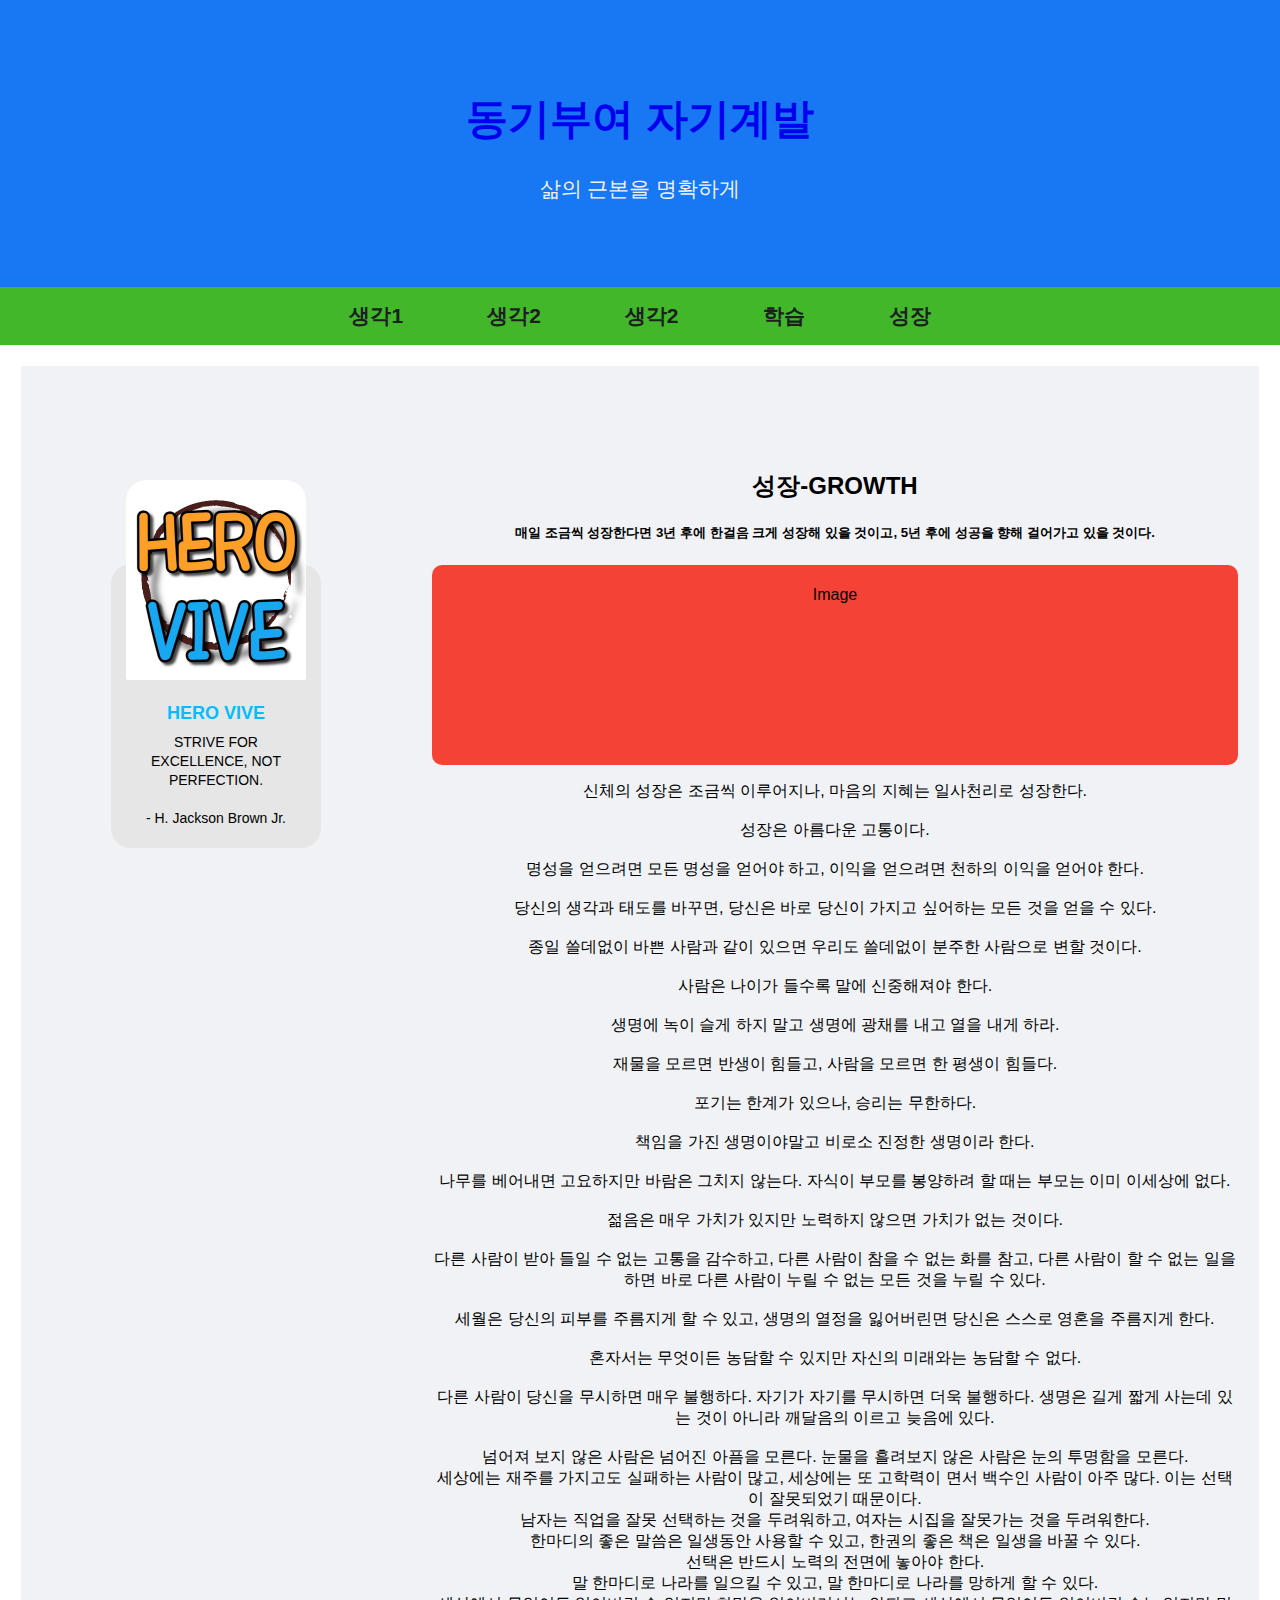
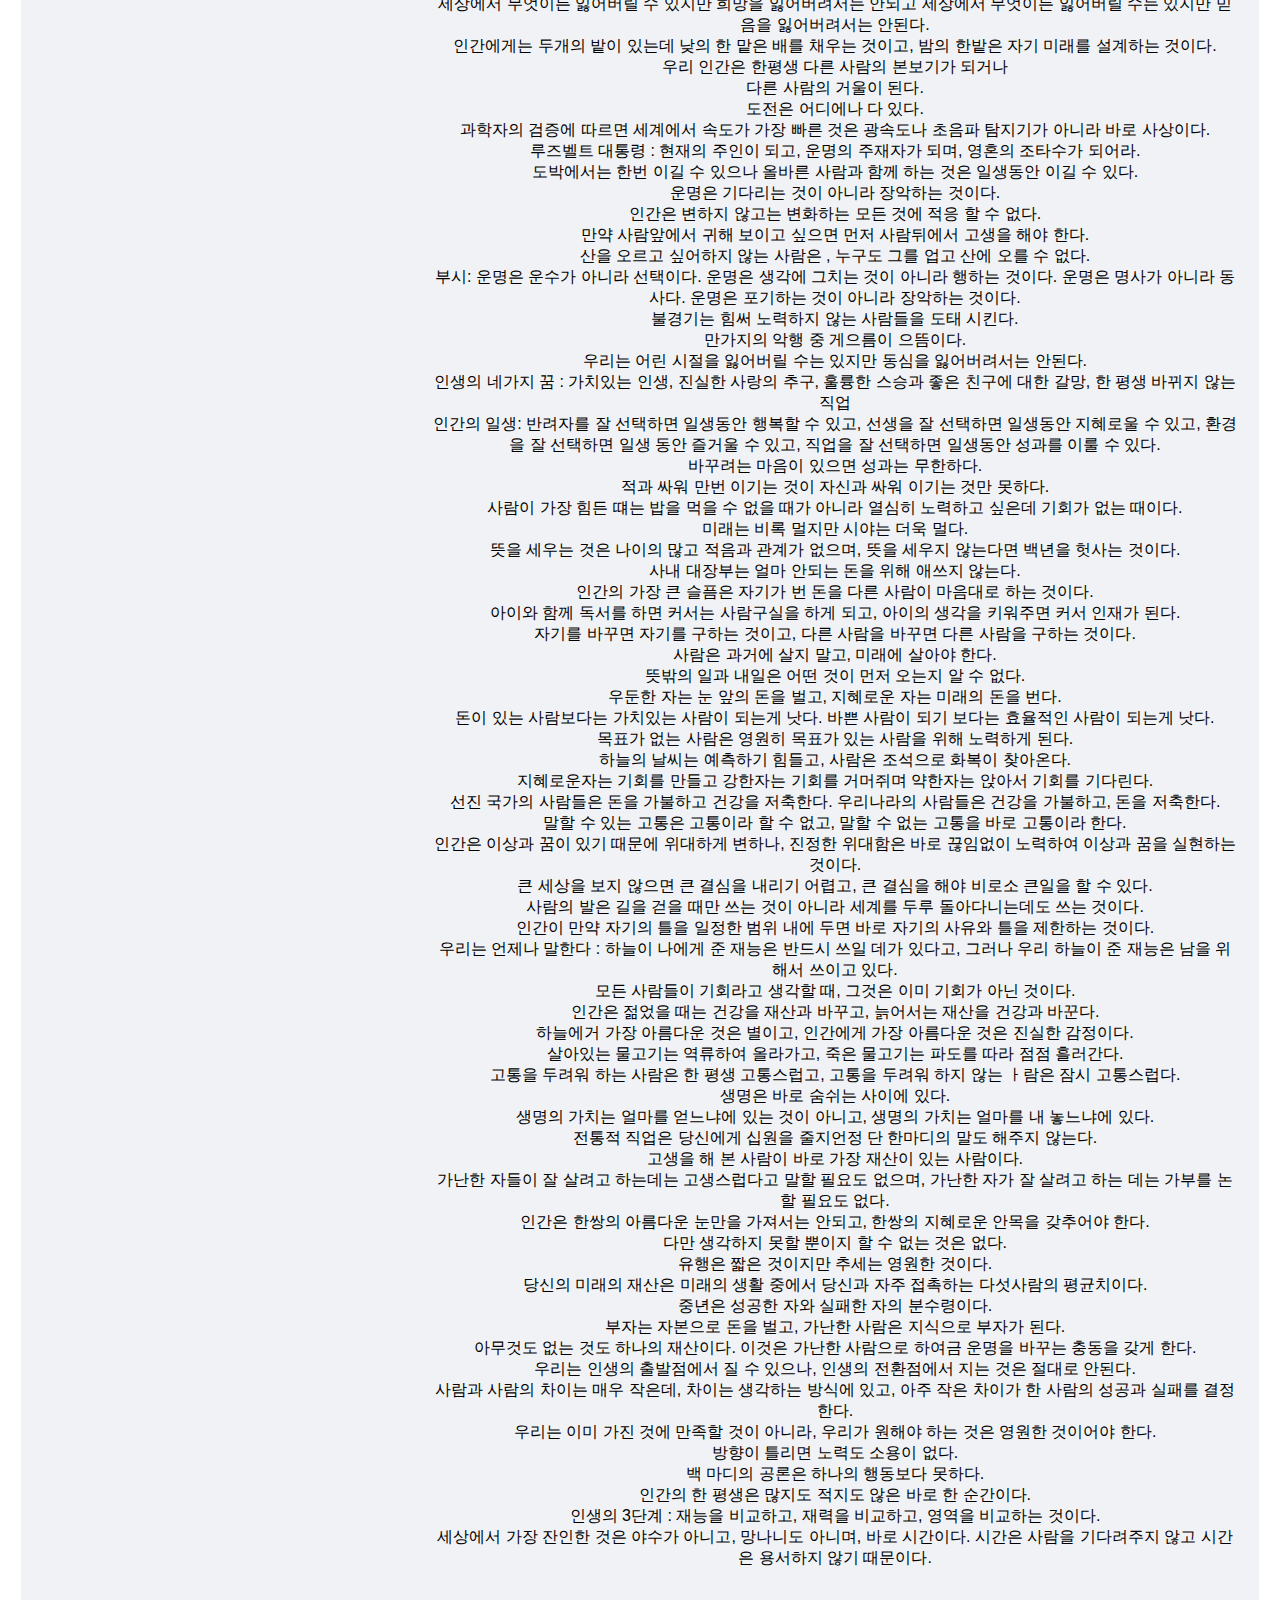
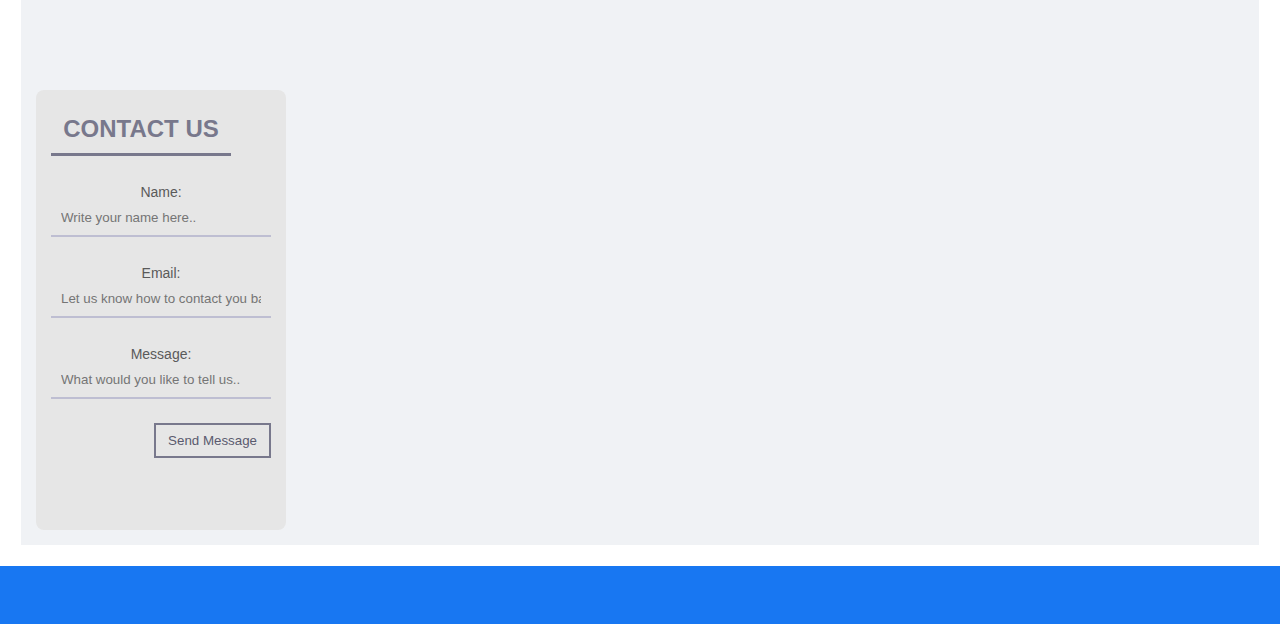
<file: 1.1_thinking.html>
<!DOCTYPE html>
<html lang="ko">

<head>
    <meta charset="UTF-8">
    <meta http-equiv="X-UA-Compatible" content="IE=edge">
    <meta name="viewport" content="width=device-width, initial-scale=1.0">
    <title>Thinking, Learning, Growth</title>
    <link rel="stylesheet" href="mystyle.css">
</head>

<body>
    <div class="header">
        <h1><a href="index.html">동기부여 자기계발</a></h1>
        <p>삶의 근본을 명확하게</p>
    </div>

    <div class="navbar">
        <a href="1_thinking.html">생각1</a>
        <a href="1.1_thinking.html">생각2</a>
        <a href="1.2_thinking.html">생각2</a>
        <a href="2_learning.html">학습</a>
        <a href="3_growth.html">성장</a>
    </div>

    <div class="row">
        
        <div class="side">
            <div class="a-box">
                <div class="img-container">
                <div class="img-inner">
                    <div class="inner-skew">
                    <img src="logo-image.jpg" alt="logo">
                    </div>
                </div>
                </div>
                <div class="text-container">
                <h3>HERO VIVE</h3>
                <div>
                    STRIVE FOR EXCELLENCE, NOT PERFECTION.
                    <br><br>- H. Jackson Brown Jr.
                </div>
                </div>
            </div>
        </div>

        <div class="main">
          <h2>성장-GROWTH</h2>

          <h5>매일 조금씩 성장한다면 3년 후에 한걸음 크게 성장해 있을 것이고, 5년 후에 성공을 향해 걸어가고 있을 것이다.</h5>
          <div class="fakeimg" style="height:200px;">Image</div>
          <p>신체의 성장은 조금씩 이루어지나, 마음의 지혜는 일사천리로 성장한다. <br><br>성장은 아름다운 고통이다.<br><br> 명성을 얻으려면 모든 명성을 얻어야 하고, 이익을 얻으려면 천하의 이익을 얻어야 한다. <br><br> 당신의 생각과 태도를 바꾸면, 당신은 바로 당신이 가지고 싶어하는 모든 것을 얻을 수 있다. <br><br> 종일 쓸데없이 바쁜 사람과 같이 있으면 우리도 쓸데없이 분주한 사람으로 변할 것이다. <br><br> 사람은 나이가 들수록 말에 신중해져야 한다. <br><br> 생명에 녹이 슬게 하지 말고 생명에 광채를 내고 열을 내게 하라. <br><br> 재물을 모르면 반생이 힘들고, 사람을 모르면 한 평생이 힘들다. <br><br> 포기는 한계가 있으나, 승리는 무한하다. <br><br>책임을 가진 생명이야말고 비로소 진정한 생명이라 한다. <br><br>나무를 베어내면 고요하지만 바람은 그치지 않는다. 자식이 부모를 봉양하려 할 때는 부모는 이미 이세상에 없다. <br><br> 젊음은 매우 가치가 있지만 노력하지 않으면 가치가 없는 것이다. <br><br> 다른 사람이 받아 들일 수 없는 고통을 감수하고, 다른 사람이 참을 수 없는 화를 참고, 다른 사람이 할 수 없는 일을 하면 바로 다른 사람이 누릴 수 없는 모든 것을 누릴 수 있다.<br><br> 세월은 당신의 피부를 주름지게 할 수 있고, 생명의 열정을 잃어버린면 당신은 스스로 영혼을 주름지게 한다.<br><br> 혼자서는 무엇이든 농담할 수 있지만 자신의 미래와는 농담할 수 없다. <br><br> 다른 사람이 당신을 무시하면 매우 불행하다. 자기가 자기를 무시하면 더욱 불행하다. 생명은 길게 짧게 사는데 있는 것이 아니라 깨달음의 이르고 늦음에 있다. <br><br>넘어져 보지 않은 사람은 넘어진 아픔을 모른다. 눈물을 흘려보지 않은 사람은 눈의 투명함을 모른다. <br>세상에는 재주를 가지고도 실패하는 사람이 많고, 세상에는 또 고학력이 면서 백수인 사람이 아주 많다. 이는 선택이 잘못되었기 때문이다. <br> 남자는 직업을 잘못 선택하는 것을 두려워하고, 여자는 시집을 잘못가는 것을 두려워한다. <br>한마디의 좋은 말씀은 일생동안 사용할 수 있고, 한권의 좋은 책은 일생을 바꿀 수 있다. <br> 선택은 반드시 노력의 전면에 놓아야 한다. <br> 말 한마디로 나라를 일으킬 수 있고, 말 한마디로 나라를 망하게 할 수 있다. <br> 세상에서 무엇이든 잃어버릴 수 있지만 희망을 잃어버려서는 안되고 세상에서 무엇이든 잃어버릴 수는 있지만 믿음을 잃어버려서는 안된다. <br> 인간에게는 두개의 밭이 있는데 낮의 한 맡은 배를 채우는 것이고, 밤의 한밭은 자기 미래를 설계하는 것이다. <br>우리 인간은 한평생 다른 사람의 본보기가 되거나 <br>다른 사람의 거울이 된다. <br> 도전은 어디에나 다 있다. <br> 과학자의 검증에 따르면 세계에서 속도가 가장 빠른 것은 광속도나 초음파 탐지기가 아니라 바로 사상이다. <br>루즈벨트 대통령 : 현재의 주인이 되고, 운명의 주재자가 되며, 영혼의 조타수가 되어라. <br> 도박에서는 한번 이길 수 있으나 올바른 사람과 함께 하는 것은 일생동안 이길 수 있다. <br>운명은 기다리는 것이 아니라 장악하는 것이다. <br>인간은 변하지 않고는 변화하는 모든 것에 적응 할 수 없다. <br>만약 사람앞에서 귀해 보이고 싶으면 먼저 사람뒤에서 고생을 해야 한다. <br> 산을 오르고 싶어하지 않는 사람은 , 누구도 그를 업고 산에 오를 수 없다. <br> 부시: 운명은 운수가 아니라 선택이다. 운명은 생각에 그치는 것이 아니라 행하는 것이다. 운명은 명사가 아니라 동사다. 운명은 포기하는 것이 아니라 장악하는 것이다. <br>불경기는 힘써 노력하지 않는 사람들을 도태 시킨다. <br>만가지의 악행 중 게으름이 으뜸이다. <br>우리는 어린 시절을 잃어버릴 수는 있지만 동심을 잃어버려서는 안된다. <br>인생의 네가지 꿈 : 가치있는 인생, 진실한 사랑의 추구, 훌륭한 스승과 좋은 친구에 대한 갈망, 한 평생 바뀌지 않는 직업 <br>인간의 일생: 반려자를 잘 선택하면 일생동안 행복할 수 있고, 선생을 잘 선택하면 일생동안 지혜로울 수 있고, 환경을 잘 선택하면 일생 동안 즐거울 수 있고, 직업을 잘 선택하면 일생동안 성과를 이룰 수 있다. <br>바꾸려는 마음이 있으면 성과는 무한하다. <br> 적과 싸워 만번 이기는 것이 자신과 싸워 이기는 것만 못하다. <br> 사람이 가장 힘든 떄는 밥을 먹을 수 없을 때가 아니라 열심히 노력하고 싶은데 기회가 없는 때이다. <br> 미래는 비록 멀지만 시야는 더욱 멀다. <br>뜻을 세우는 것은 나이의 많고 적음과 관계가 없으며, 뜻을 세우지 않는다면 백년을 헛사는 것이다. <br> 사내 대장부는 얼마 안되는 돈을 위해 애쓰지 않는다. <br> 인간의 가장 큰 슬픔은 자기가 번 돈을 다른 사람이 마음대로 하는 것이다. <br> 아이와 함께 독서를 하면 커서는 사람구실을 하게 되고, 아이의 생각을 키워주면 커서 인재가 된다. <br>자기를 바꾸면 자기를 구하는 것이고, 다른 사람을 바꾸면 다른 사람을 구하는 것이다. <br> 사람은 과거에 살지 말고, 미래에 살아야 한다. <br> 뜻밖의 일과 내일은 어떤 것이 먼저 오는지 알 수 없다. <br>우둔한 자는 눈 앞의 돈을 벌고, 지혜로운 자는 미래의 돈을 번다. <br>돈이 있는 사람보다는 가치있는 사람이 되는게 낫다. 바쁜 사람이 되기 보다는 효율적인 사람이 되는게 낫다.<br> 목표가 없는 사람은 영원히 목표가 있는 사람을 위해 노력하게 된다. <br>하늘의 날씨는 예측하기 힘들고, 사람은 조석으로 화복이 찾아온다. <br>지혜로운자는 기회를 만들고 강한자는 기회를 거머쥐며 약한자는 앉아서 기회를 기다린다. <br>선진 국가의 사람들은 돈을 가불하고 건강을 저축한다. 우리나라의 사람들은 건강을 가불하고, 돈을 저축한다. <br> 말할 수 있는 고통은 고통이라 할 수 없고, 말할 수 없는 고통을 바로 고통이라 한다. <br>인간은 이상과 꿈이 있기 때문에 위대하게 변하나, 진정한 위대함은 바로 끊임없이 노력하여 이상과 꿈을 실현하는 것이다. <br>큰 세상을 보지 않으면 큰 결심을 내리기 어렵고, 큰 결심을 해야 비로소 큰일을 할 수 있다. <br> 사람의 발은 길을 걷을 때만 쓰는 것이 아니라 세계를 두루 돌아다니는데도 쓰는 것이다. <br> 인간이 만약 자기의 틀을 일정한 범위 내에 두면 바로 자기의 사유와 틀을 제한하는 것이다. <br> 우리는 언제나 말한다 : 하늘이 나에게 준 재능은 반드시 쓰일 데가 있다고, 그러나 우리 하늘이 준 재능은 남을 위해서 쓰이고 있다. <br>모든 사람들이 기회라고 생각할 때, 그것은 이미 기회가 아닌 것이다. <br>인간은 젊었을 때는 건강을 재산과 바꾸고, 늙어서는 재산을 건강과 바꾼다. <br> 하늘에거 가장 아름다운 것은 별이고, 인간에게 가장 아름다운 것은 진실한 감정이다. <br>살아있는 물고기는 역류하여 올라가고, 죽은 물고기는 파도를 따라 점점 흘러간다. <br>고통을 두려워 하는 사람은 한 평생 고통스럽고, 고통을 두려워 하지 않는 ㅏ람은 잠시 고통스럽다. <br>생명은 바로 숨쉬는 사이에 있다. <br>생명의 가치는 얼마를 얻느냐에 있는 것이 아니고, 생명의 가치는 얼마를 내 놓느냐에 있다. <br>전통적 직업은 당신에게 십원을 줄지언정 단 한마디의 말도 해주지 않는다. <br> 고생을 해 본 사람이 바로 가장 재산이 있는 사람이다. <br> 가난한 자들이 잘 살려고 하는데는 고생스럽다고 말할 필요도 없으며, 가난한 자가 잘 살려고 하는 데는 가부를 논할 필요도 없다. <br> 인간은 한쌍의 아름다운 눈만을 가져서는 안되고, 한쌍의 지혜로운 안목을 갖추어야 한다. <br>다만 생각하지 못할 뿐이지 할 수 없는 것은 없다. <br> 유행은 짧은 것이지만 추세는 영원한 것이다. <br>당신의 미래의 재산은 미래의 생활 중에서 당신과 자주 접촉하는 다섯사람의 평균치이다. <br> 중년은 성공한 자와 실패한 자의 분수령이다. <br> 부자는 자본으로 돈을 벌고, 가난한 사람은 지식으로 부자가 된다. <br> 아무것도 없는 것도 하나의 재산이다. 이것은 가난한 사람으로 하여금 운명을 바꾸는 충동을 갖게 한다. <br>우리는 인생의 출발점에서 질 수 있으나, 인생의 전환점에서 지는 것은 절대로 안된다. <br>사람과 사람의 차이는 매우 작은데, 차이는 생각하는 방식에 있고, 아주 작은 차이가 한 사람의 성공과 실패를 결정한다. <br>우리는 이미 가진 것에 만족할 것이 아니라, 우리가 원해야 하는 것은 영원한 것이어야 한다. <br>방향이 틀리면 노력도 소용이 없다. <br> 백 마디의 공론은 하나의 행동보다 못하다. <br>인간의 한 평생은 많지도 적지도 않은 바로 한 순간이다. <br> 인생의 3단계 : 재능을 비교하고, 재력을 비교하고, 영역을 비교하는 것이다. <br> 세상에서 가장 잔인한 것은 야수가 아니고, 망나니도 아니며, 바로 시간이다. 시간은 사람을 기다려주지 않고 시간은 용서하지 않기 때문이다. </p>
        </div>


        <div class="side">
            <form class="form">
              <h2 class=form_h2>CONTACT US</h2>
              <p type="Name:"><input class="form_input" placeholder="Write your name here.."></input></p>
              <p type="Email:"><input class="form_input" placeholder="Let us know how to contact you back.."></input></p>
              <p type="Message:"><input class="form_input" placeholder="What would you like to tell us.."></input></p>
              <button>Send Message</button>
              
            </form>
          </div>
    </div>

    <div class="footer">
        <p></p>
    </div>


</body>
</html>
</file>
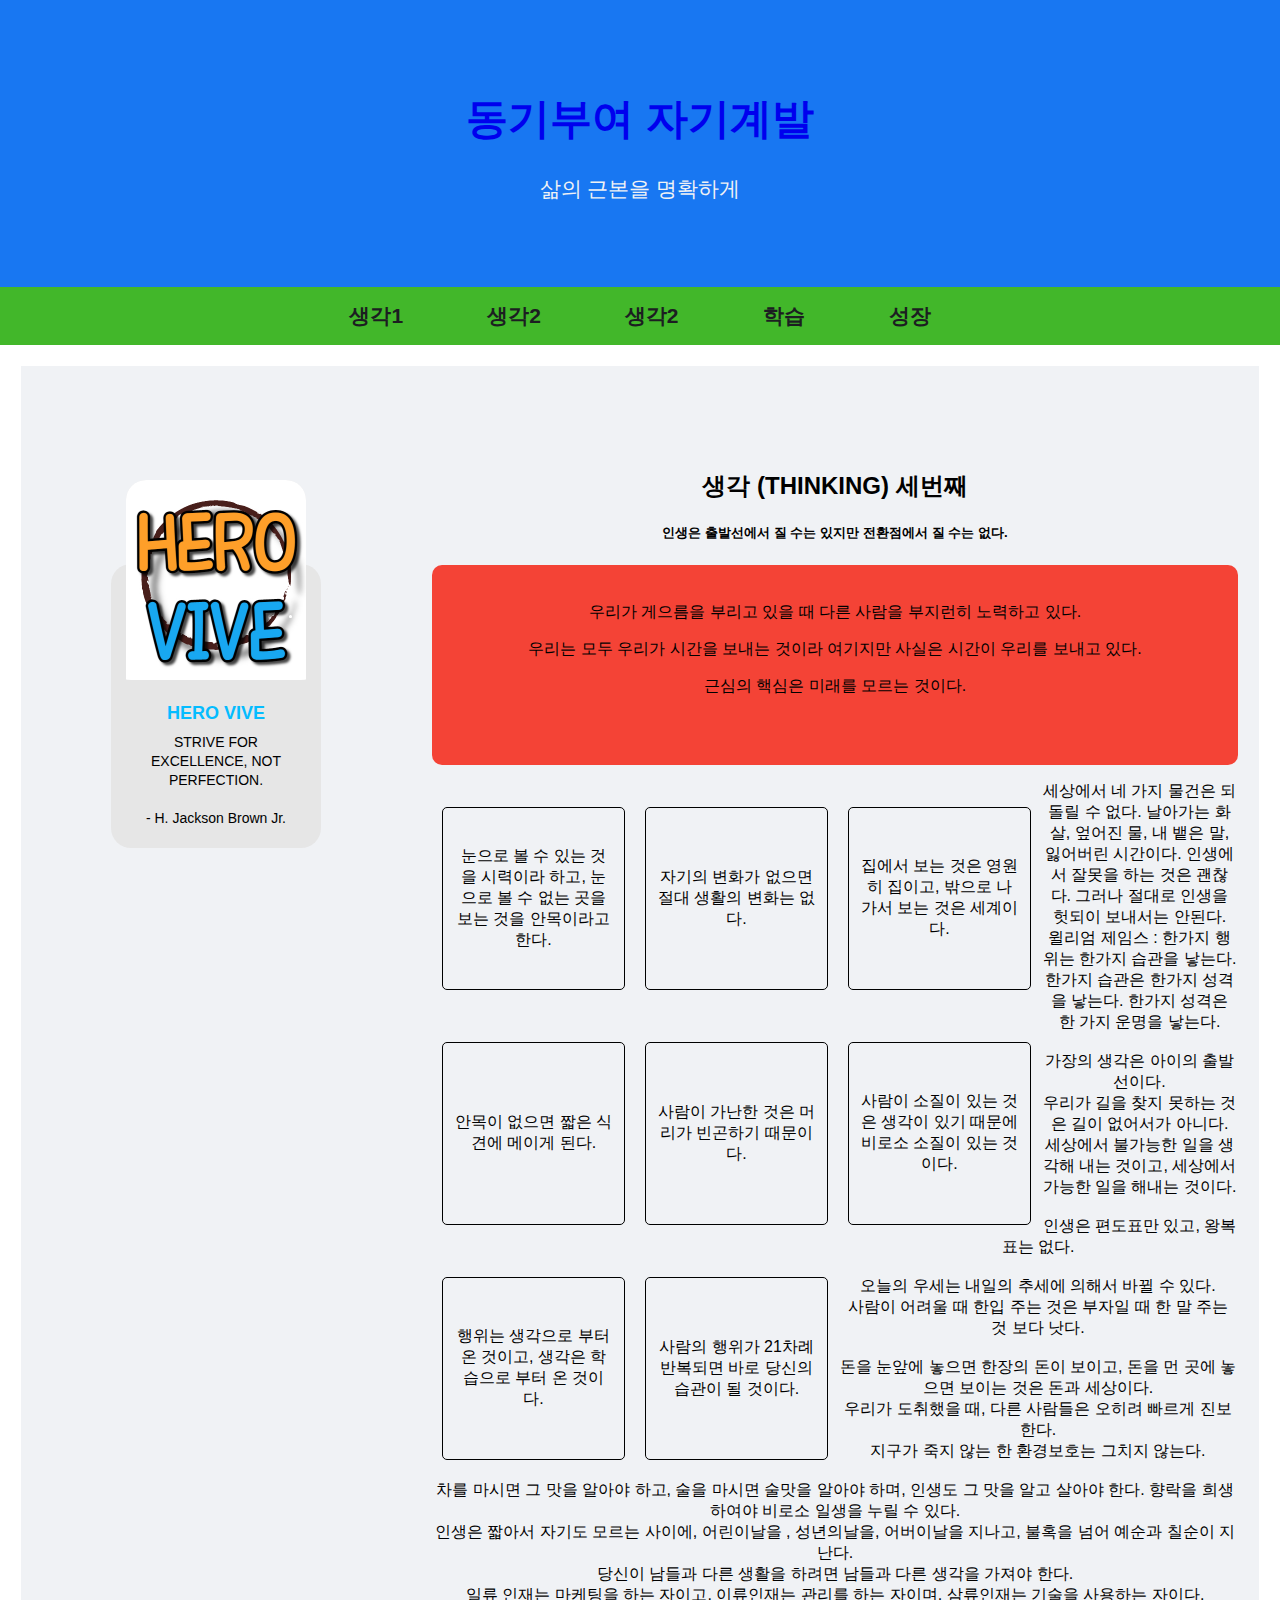
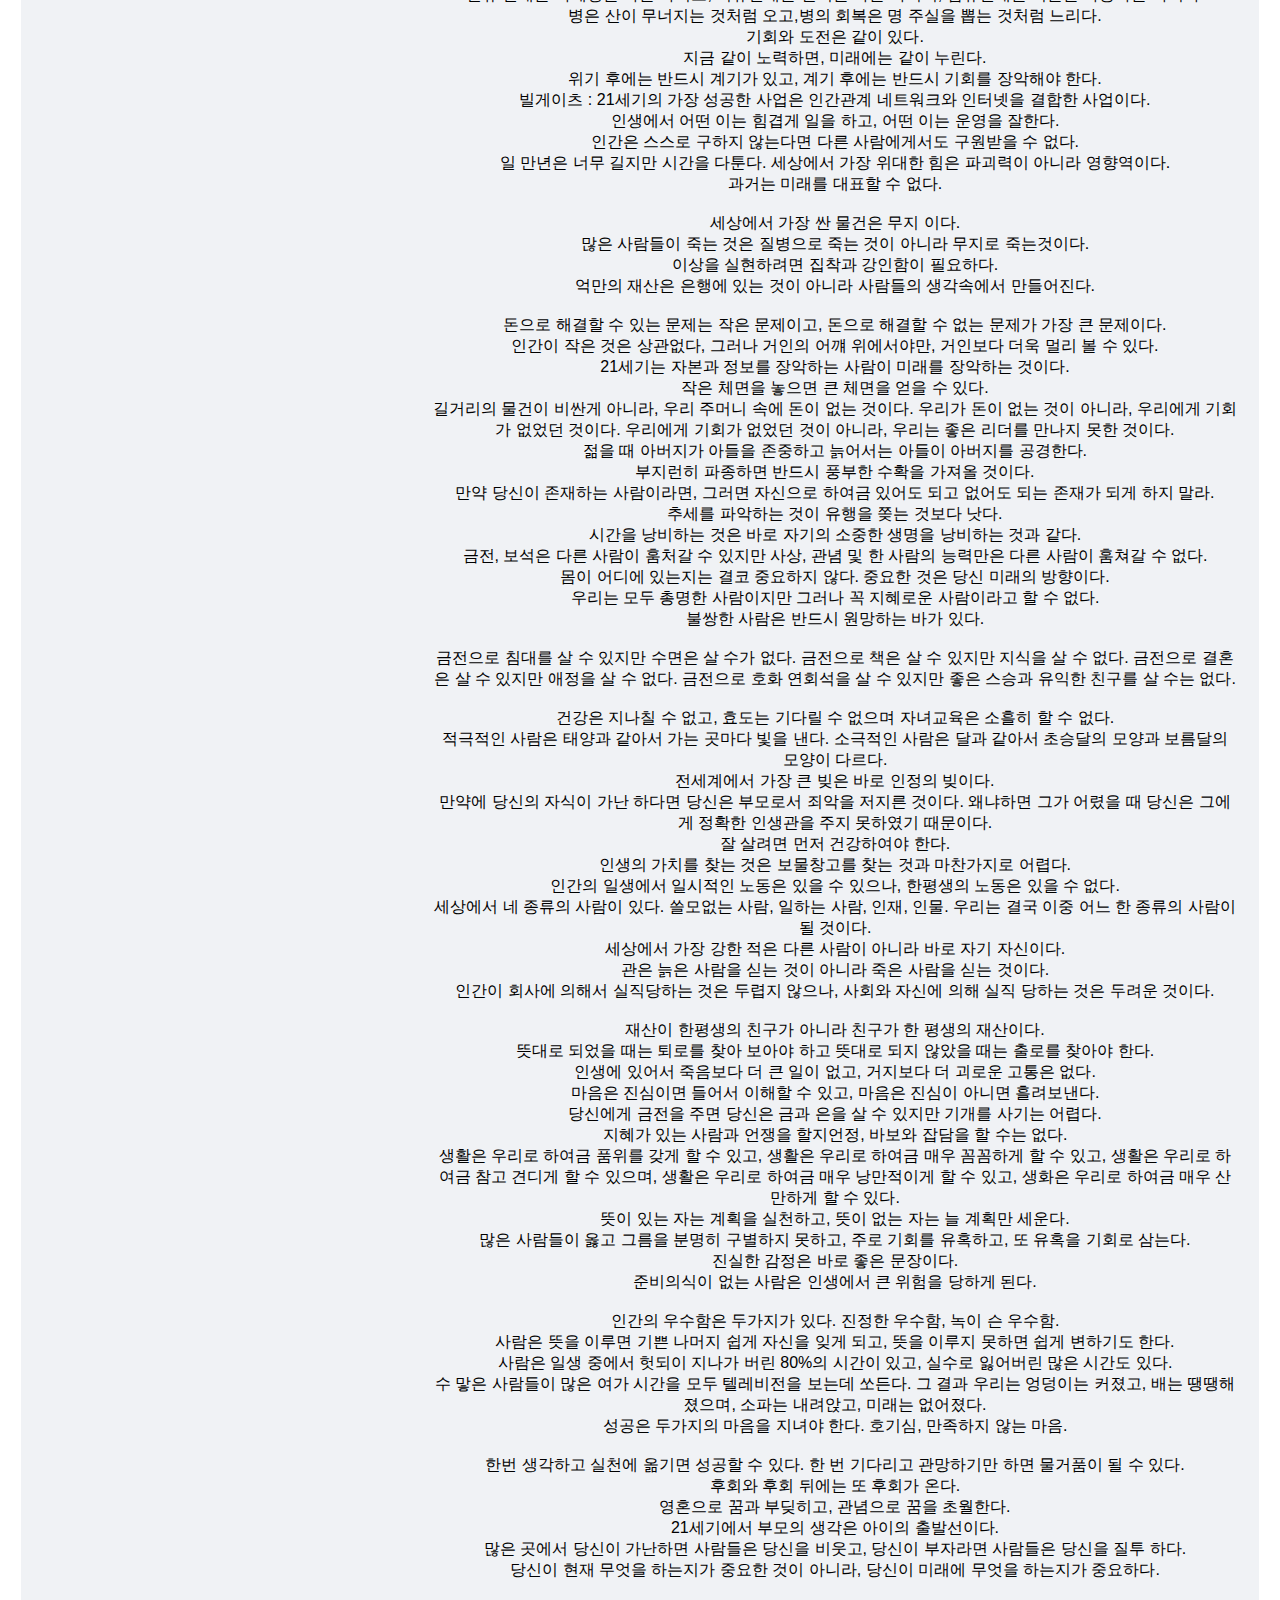
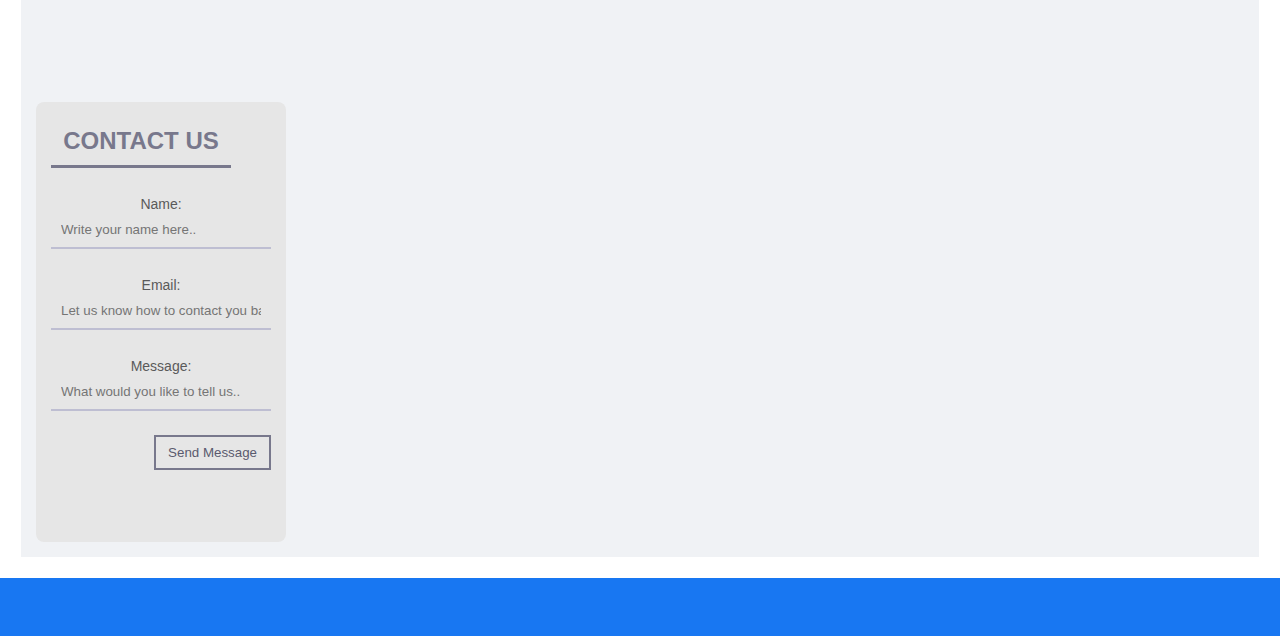
<file: 1.2_thinking.html>
<!DOCTYPE html>
<html lang="ko">

<head>
    <meta charset="UTF-8">
    <meta http-equiv="X-UA-Compatible" content="IE=edge">
    <meta name="viewport" content="width=device-width, initial-scale=1.0">
    <title>Thinking, Learning, Growth</title>
    <link rel="stylesheet" href="mystyle.css">
</head>

<body>
    <div class="header">
        <h1><a href="index.html">동기부여 자기계발</a></h1>
        <p>삶의 근본을 명확하게</p>
    </div>

    <div class="navbar">
        <a href="1_thinking.html">생각1</a>
        <a href="1.1_thinking.html">생각2</a>
        <a href="1.2_thinking.html">생각2</a>
        <a href="2_learning.html">학습</a>
        <a href="3_growth.html">성장</a>
    </div>

    <div class="row">
        
        <div class="side">
            <div class="a-box">
                <div class="img-container">
                <div class="img-inner">
                    <div class="inner-skew">
                    <img src="logo-image.jpg" alt="logo">
                    </div>
                </div>
                </div>
                <div class="text-container">
                <h3>HERO VIVE</h3>
                <div>
                    STRIVE FOR EXCELLENCE, NOT PERFECTION.
                    <br><br>- H. Jackson Brown Jr.
                </div>
                </div>
            </div>
        </div>

        <div class="main">
          <h2>생각 (THINKING) 세번째</h2>

          <h5>인생은 출발선에서 질 수는 있지만 전환점에서 질 수는 없다. </h5>
            
            <div class="fakeimg" style="height:200px;">
                <p>우리가 게으름을 부리고 있을 때 다른 사람을 부지런히 노력하고 있다.</p> 
                <p>우리는 모두 우리가 시간을 보내는 것이라 여기지만 사실은 시간이 우리를 보내고 있다.</p> 
                <p>근심의 핵심은 미래를 모르는 것이다.</p> 
            </div>

            <div class="box_group">
                <div class="box_1">눈으로 볼 수 있는 것을 시력이라 하고, 눈으로 볼 수 없는 곳을 보는 것을 안목이라고 한다.</div>
                <div class="box_1">자기의 변화가 없으면 절대 생활의 변화는 없다. </div>
                <div class="box_1">집에서 보는 것은 영원히 집이고, 밖으로 나가서 보는 것은 세계이다.</div>
                <div class="box_1">안목이 없으면 짧은 식견에 메이게 된다. </div>
                <div class="box_1">사람이 가난한 것은 머리가 빈곤하기 때문이다. </div>
                <div class="box_1">사람이 소질이 있는 것은 생각이 있기 때문에 비로소 소질이 있는 것이다. </div>
                <div class="box_1">행위는 생각으로 부터 온 것이고, 생각은 학습으로 부터 온 것이다.  </div>
                <div class="box_1">사람의 행위가 21차례 반복되면 바로 당신의 습관이 될 것이다. </div>
            </div>

          <p> 세상에서 네 가지 물건은 되돌릴 수 없다. 날아가는 화살, 엎어진 물, 내 뱉은 말, 잃어버린 시간이다. 인생에서 잘못을 하는 것은 괜찮다. 그러나 절대로 인생을 헛되이 보내서는 안된다.  <br>윌리엄 제임스 : 한가지 행위는 한가지 습관을 낳는다. 한가지 습관은 한가지 성격을 낳는다. 한가지 성격은 한 가지 운명을 낳는다. <br><br>가장의 생각은 아이의 출발선이다.<br>우리가 길을 찾지 못하는 것은 길이 없어서가 아니다. <br> 세상에서 불가능한 일을 생각해 내는 것이고, 세상에서 가능한 일을 해내는 것이다. <br> <br>인생은 편도표만 있고, 왕복표는 없다. <br>  <br> 오늘의 우세는 내일의 추세에 의해서 바뀔 수 있다. <br> 사람이 어려울 때 한입 주는 것은 부자일 때 한 말 주는 것 보다 낫다. <br> <br> 돈을 눈앞에 놓으면 한장의 돈이 보이고, 돈을 먼 곳에 놓으면 보이는 것은 돈과 세상이다. <br>우리가 도취했을 때, 다른 사람들은 오히려 빠르게 진보한다. <br>지구가 죽지 않는 한 환경보호는 그치지 않는다. <br><br>차를 마시면 그 맛을 알아야 하고, 술을 마시면 술맛을 알아야 하며, 인생도 그 맛을 알고 살아야 한다. 향락을 희생하여야 비로소 일생을 누릴 수 있다. <br>인생은 짧아서 자기도 모르는 사이에, 어린이날을 , 성년의날을, 어버이날을 지나고, 불혹을 넘어 예순과 칠순이 지난다. <br>당신이 남들과 다른 생활을 하려면 남들과 다른 생각을 가져야 한다. <br>일류 인재는 마케팅을 하는 자이고, 이류인재는 관리를 하는 자이며, 삼류인재는 기술을 사용하는 자이다. <br>병은 산이 무너지는 것처럼 오고,병의 회복은 명 주실을 뽑는 것처럼 느리다. <br> 기회와 도전은 같이 있다. <br>지금 같이 노력하면, 미래에는 같이 누린다. <br> 위기 후에는 반드시 계기가 있고, 계기 후에는 반드시 기회를 장악해야 한다. <br>빌게이츠 : 21세기의 가장 성공한 사업은 인간관계 네트워크와 인터넷을 결합한 사업이다. <br>인생에서 어떤 이는 힘겹게 일을 하고, 어떤 이는 운영을 잘한다. <br> 인간은 스스로 구하지 않는다면 다른 사람에게서도 구원받을 수 없다. <br>일 만년은 너무 길지만 시간을 다툰다. 세상에서 가장 위대한 힘은 파괴력이 아니라 영향역이다. <br>과거는 미래를 대표할 수 없다. <br><br>세상에서 가장 싼 물건은 무지 이다. <br> 많은 사람들이 죽는 것은 질병으로 죽는 것이 아니라 무지로 죽는것이다. <br> 이상을 실현하려면 집착과 강인함이 필요하다. <br> 억만의 재산은 은행에 있는 것이 아니라 사람들의 생각속에서 만들어진다. <br> <br>돈으로 해결할 수 있는 문제는 작은 문제이고, 돈으로 해결할 수 없는 문제가 가장 큰 문제이다. <br>인간이 작은 것은 상관없다, 그러나 거인의 어꺠 위에서야만, 거인보다 더욱 멀리 볼 수 있다. <br>21세기는 자본과 정보를 장악하는 사람이 미래를 장악하는 것이다. <br> 작은 체면을 놓으면 큰 체면을 얻을 수 있다. <br>길거리의 물건이 비싼게 아니라, 우리 주머니 속에 돈이 없는 것이다. 우리가 돈이 없는 것이 아니라, 우리에게 기회가 없었던 것이다. 우리에게 기회가 없었던 것이 아니라, 우리는 좋은 리더를 만나지 못한 것이다. <br> 젊을 때 아버지가 아들을 존중하고 늙어서는 아들이 아버지를 공경한다. <br>부지런히 파종하면 반드시 풍부한 수확을 가져올 것이다. <br>만약 당신이 존재하는 사람이라면, 그러면 자신으로 하여금 있어도 되고 없어도 되는 존재가 되게 하지 말라.<br>추세를 파악하는 것이 유행을 쫒는 것보다 낫다. <br>시간을 낭비하는 것은 바로 자기의 소중한 생명을 낭비하는 것과 같다. <br> 금전, 보석은 다른 사람이 훔처갈 수 있지만 사상, 관념 및 한 사람의 능력만은 다른 사람이 훔쳐갈 수 없다. <br>몸이 어디에 있는지는 결코 중요하지 않다. 중요한 것은 당신 미래의 방향이다. <br>우리는 모두 총명한 사람이지만 그러나 꼭 지혜로운 사람이라고 할 수 없다. <br> 불쌍한 사람은 반드시 원망하는 바가 있다. <br><br> 금전으로 침대를 살 수 있지만 수면은 살 수가 없다. 금전으로 책은 살 수 있지만 지식을 살 수 없다. 금전으로 결혼은 살 수 있지만 애정을 살 수 없다. 금전으로 호화 연회석을 살 수 있지만 좋은 스승과 유익한 친구를 살 수는 없다. <br><br>건강은 지나칠 수 없고, 효도는 기다릴 수 없으며 자녀교육은 소흘히 할 수 없다. <br> 적극적인 사람은 태양과 같아서 가는 곳마다 빛을 낸다. 소극적인 사람은 달과 같아서 초승달의 모양과 보름달의 모양이 다르다. <br> 전세계에서 가장 큰 빚은 바로 인정의 빚이다. <br>만약에 당신의 자식이 가난 하다면 당신은 부모로서 죄악을 저지른 것이다. 왜냐하면 그가 어렸을 때 당신은 그에게 정확한 인생관을 주지 못하였기 때문이다. <br> 잘 살려면 먼저 건강하여야 한다. <br> 인생의 가치를 찾는 것은 보물창고를 찾는 것과 마찬가지로 어렵다. <br> 인간의 일생에서 일시적인 노동은 있을 수 있으나, 한평생의 노동은 있을 수 없다. <br> 세상에서 네 종류의 사람이 있다. 쓸모없는 사람, 일하는 사람, 인재, 인물. 우리는 결국 이중 어느 한 종류의 사람이 될 것이다. <br>세상에서 가장 강한 적은 다른 사람이 아니라 바로 자기 자신이다. <br>관은 늙은 사람을 싣는 것이 아니라 죽은 사람을 싣는 것이다. <br> 인간이 회사에 의해서 실직당하는 것은 두렵지 않으나, 사회와 자신에 의해 실직 당하는 것은 두려운 것이다. <br><br> 재산이 한평생의 친구가 아니라 친구가 한 평생의 재산이다. <br> 뜻대로 되었을 때는 퇴로를 찾아 보아야 하고 뜻대로 되지 않았을 때는 출로를 찾아야 한다. <br> 인생에 있어서 죽음보다 더 큰 일이 없고, 거지보다 더 괴로운 고통은 없다. <br> 마음은 진심이면 들어서 이해할 수 있고, 마음은 진심이 아니면 흘려보낸다. <br> 당신에게 금전을 주면 당신은 금과 은을 살 수 있지만 기개를 사기는 어렵다. <br> 지혜가 있는 사람과 언쟁을 할지언정, 바보와 잡담을 할 수는 없다. <br> 생활은 우리로 하여금 품위를 갖게 할 수 있고, 생활은 우리로 하여금 매우 꼼꼼하게 할 수 있고, 생활은 우리로 하여금 참고 견디게 할 수 있으며, 생활은 우리로 하여금 매우 낭만적이게 할 수 있고, 생화은 우리로 하여금 매우 산만하게 할 수 있다. <br> 뜻이 있는 자는 계획을 실천하고, 뜻이 없는 자는 늘 계획만 세운다. <br> 많은 사람들이 옳고 그름을 분명히 구별하지 못하고, 주로 기회를 유혹하고, 또 유혹을 기회로 삼는다. <br> 진실한 감정은 바로 좋은 문장이다. <br> 준비의식이 없는 사람은 인생에서 큰 위험을 당하게 된다. <br> <br> 인간의 우수함은 두가지가 있다. 진정한 우수함, 녹이 슨 우수함. <br> 사람은 뜻을 이루면 기쁜 나머지 쉽게 자신을 잊게 되고, 뜻을 이루지 못하면 쉽게 변하기도 한다. <br> 사람은 일생 중에서 헛되이 지나가 버린 80%의 시간이 있고, 실수로 잃어버린 많은 시간도 있다. <br> 수 맣은 사람들이 많은 여가 시간을 모두 텔레비전을 보는데 쏘든다. 그 결과 우리는 엉덩이는 커졌고, 배는 땡땡해졌으며, 소파는 내려앉고, 미래는 없어졌다. <br>성공은 두가지의 마음을 지녀야 한다. 호기심, 만족하지 않는 마음.<br> <br>한번 생각하고 실천에 옮기면 성공할 수 있다. 한 번 기다리고 관망하기만 하면 물거품이 될 수 있다. <br> 후회와 후회 뒤에는 또 후회가 온다. <br>영혼으로 꿈과 부딪히고, 관념으로 꿈을 초월한다. <br> 21세기에서 부모의 생각은 아이의 출발선이다. <br> 많은 곳에서 당신이 가난하면 사람들은 당신을 비웃고, 당신이 부자라면 사람들은 당신을 질투 하다. <br> 당신이 현재 무엇을 하는지가 중요한 것이 아니라, 당신이 미래에 무엇을 하는지가 중요하다. </p>
        </div>


        <div class="side">
            <form class="form">
              <h2 class=form_h2>CONTACT US</h2>
              <p type="Name:"><input class="form_input" placeholder="Write your name here.."></input></p>
              <p type="Email:"><input class="form_input" placeholder="Let us know how to contact you back.."></input></p>
              <p type="Message:"><input class="form_input" placeholder="What would you like to tell us.."></input></p>
              <button>Send Message</button>
              
            </form>
          </div>
    </div>

    <div class="footer">
        <p></p>
    </div>


</body>
</html>
</file>
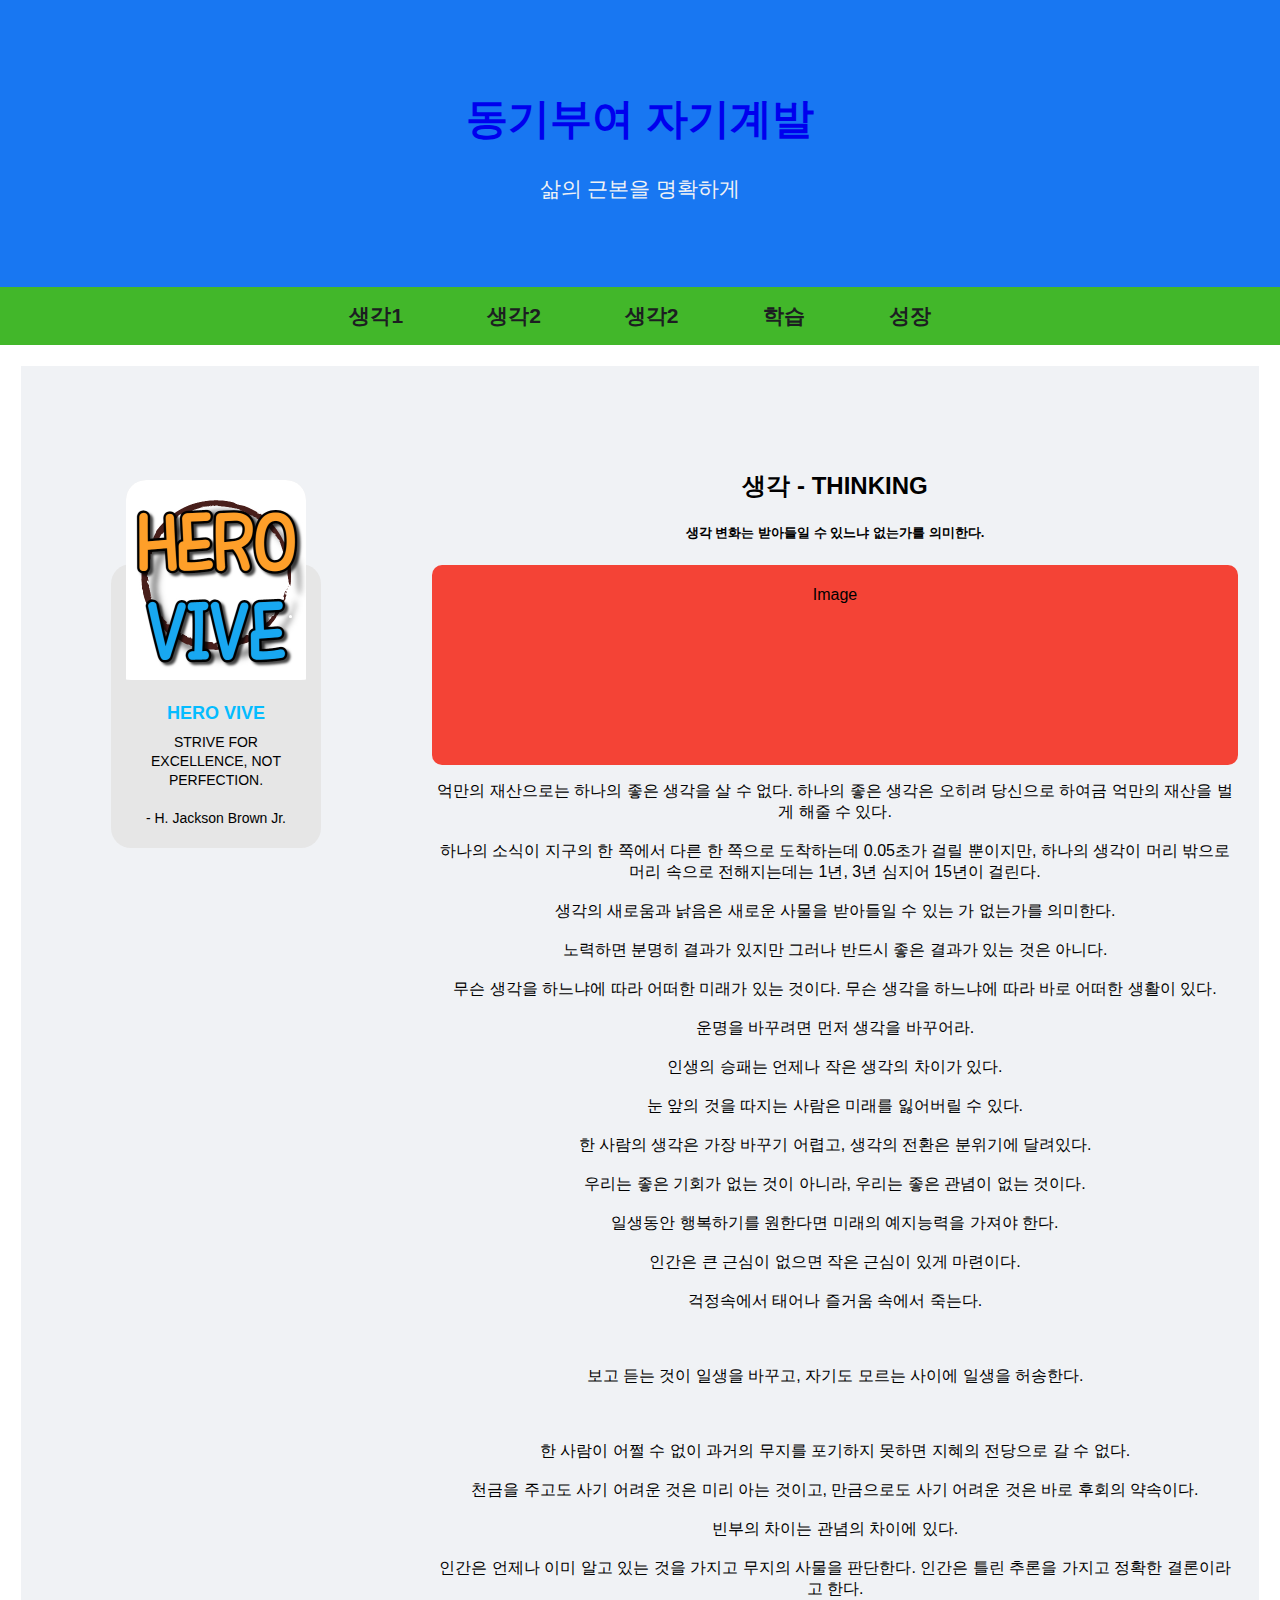
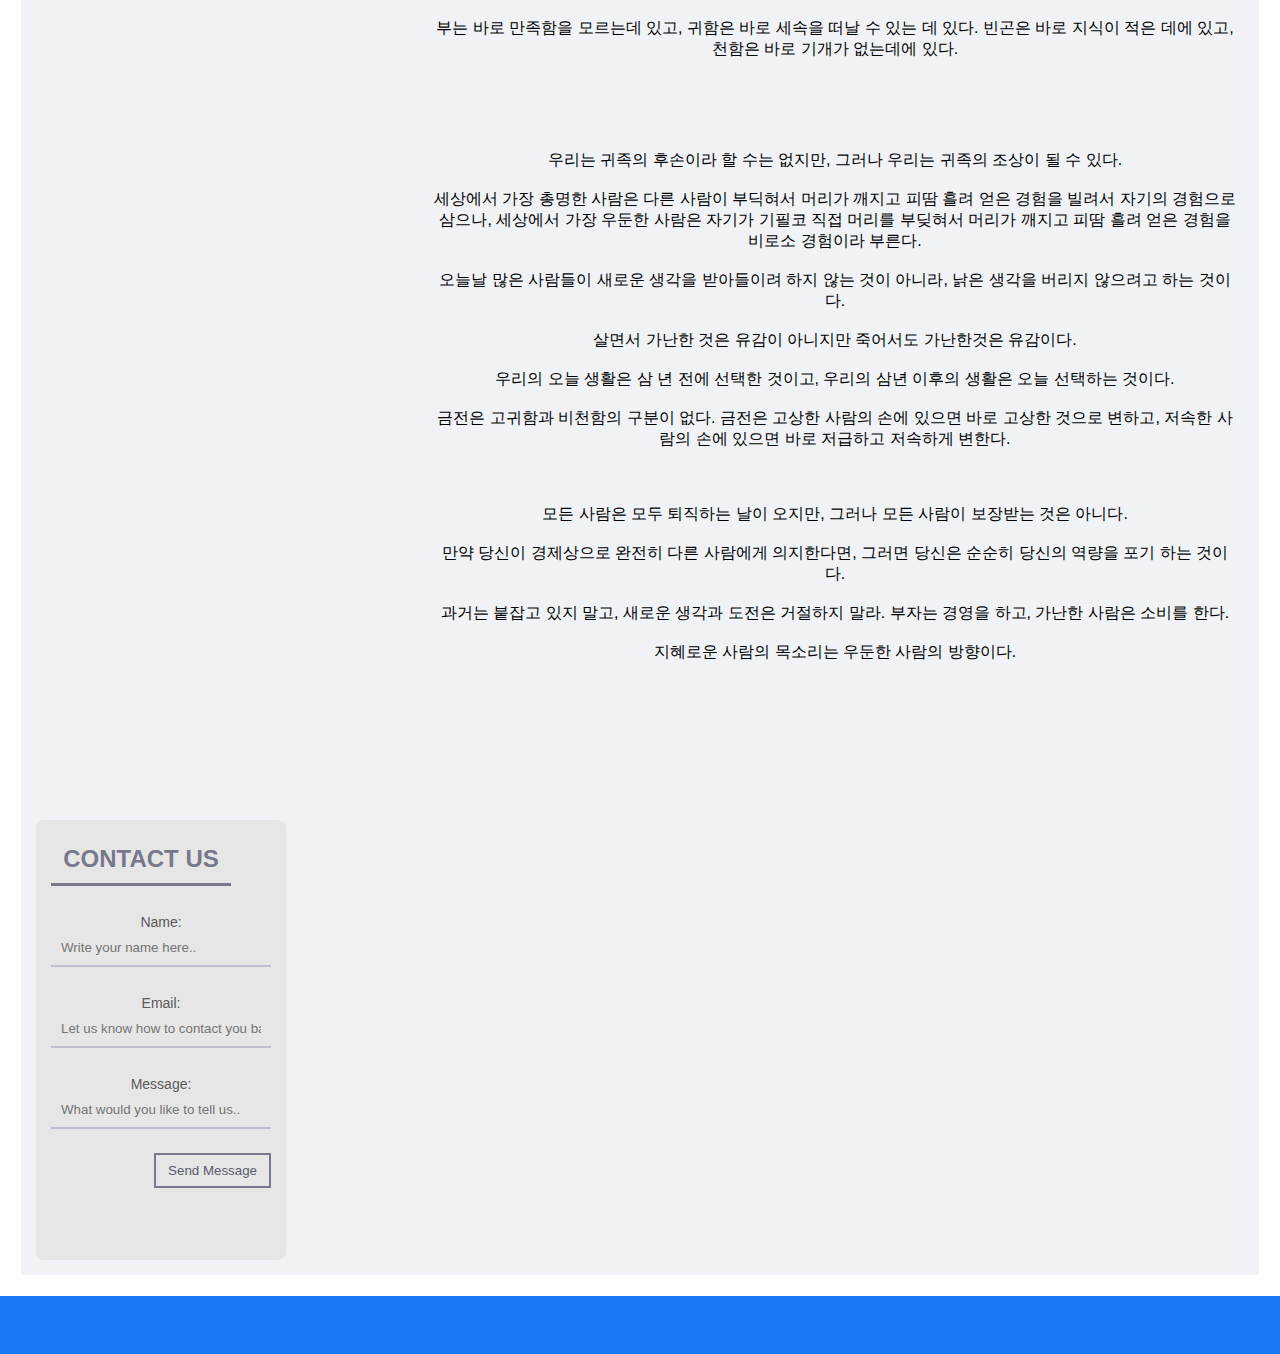
<file: 1_thinking.html>
<!DOCTYPE html>
<html lang="ko">

<head>
    <meta charset="UTF-8">
    <meta http-equiv="X-UA-Compatible" content="IE=edge">
    <meta name="viewport" content="width=device-width, initial-scale=1.0">
    <title>Thinking, Learning, Growth</title>
    <link rel="stylesheet" href="mystyle.css">
</head>

<body>
    <div class="header">
        <h1><a href="index.html">동기부여 자기계발</a></h1>
        <p>삶의 근본을 명확하게</p>
    </div>

    <div class="navbar">
        <a href="1_thinking.html">생각1</a>
        <a href="1.1_thinking.html">생각2</a>
        <a href="1.2_thinking.html">생각2</a>
        <a href="2_learning.html">학습</a>
        <a href="3_growth.html">성장</a>
    </div>

    <div class="row">
        
        <div class="side">
            <div class="a-box">
                <div class="img-container">
                <div class="img-inner">
                    <div class="inner-skew">
                    <img src="logo-image.jpg" alt="logo">
                    </div>
                </div>
                </div>
                <div class="text-container">
                <h3>HERO VIVE</h3>
                <div>
                    STRIVE FOR EXCELLENCE, NOT PERFECTION.
                    <br><br>- H. Jackson Brown Jr.
                </div>

                
                </div>
            </div>
        </div>

        <div class="main">
          <h2>생각 - THINKING</h2>

          <h5>생각 변화는 받아들일 수 있느냐 없는가를 의미한다.</h5>

          <div class="fakeimg" style="height:200px;">Image</div>

          <p>억만의 재산으로는 하나의 좋은 생각을 살 수 없다. 하나의 좋은 생각은 오히려 당신으로 하여금 억만의 재산을 벌게 해줄 수 있다.<br><br> 하나의 소식이 지구의 한 쪽에서 다른 한 쪽으로 도착하는데 0.05초가 걸릴 뿐이지만, 하나의 생각이 머리 밖으로 머리 속으로 전해지는데는 1년, 3년 심지어 15년이 걸린다. <br><br>생각의 새로움과 낡음은 새로운 사물을 받아들일 수 있는 가 없는가를 의미한다. <br><br>노력하면 분명히 결과가 있지만 그러나 반드시 좋은 결과가 있는 것은 아니다. <br><br>무슨 생각을 하느냐에 따라 어떠한 미래가 있는 것이다. 무슨 생각을 하느냐에 따라 바로 어떠한 생활이 있다. <br><br>운명을 바꾸려면 먼저 생각을 바꾸어라. <br><br> 인생의 승패는 언제나 작은 생각의 차이가 있다. <br><br>눈 앞의 것을 따지는 사람은 미래를 잃어버릴 수 있다. <br><br> 한 사람의 생각은 가장 바꾸기 어렵고, 생각의 전환은 분위기에 달려있다. <br><br> 우리는 좋은 기회가 없는 것이 아니라, 우리는 좋은 관념이 없는 것이다. <br><br> 일생동안 행복하기를 원한다면 미래의 예지능력을 가져야 한다. <br><br> 인간은 큰 근심이 없으면 작은 근심이 있게 마련이다. <br><br> 걱정속에서 태어나 즐거움 속에서 죽는다. <br><br> <br><br>보고 듣는 것이 일생을 바꾸고, 자기도 모르는 사이에 일생을 허송한다. <br><br><br><br> 한 사람이 어쩔 수 없이 과거의 무지를 포기하지 못하면 지혜의 전당으로 갈 수 없다. <br><br>천금을 주고도 사기 어려운 것은 미리 아는 것이고, 만금으로도 사기 어려운 것은 바로 후회의 약속이다. <br><br>빈부의 차이는 관념의 차이에 있다. <br><br> 인간은 언제나 이미 알고 있는 것을 가지고 무지의 사물을 판단한다. 인간은 틀린 추론을 가지고 정확한 결론이라고 한다. <br><br> 부는 바로 만족함을 모르는데 있고, 귀함은 바로 세속을 떠날 수 있는 데 있다. 빈곤은 바로 지식이 적은 데에 있고, 천함은 바로 기개가 없는데에 있다. <br><br> <br><br> <br><br>우리는 귀족의 후손이라 할 수는 없지만, 그러나 우리는 귀족의 조상이 될 수 있다.<br><br>세상에서 가장 총명한 사람은 다른 사람이 부딕혀서 머리가 깨지고 피땀 흘려 얻은 경험을 빌려서 자기의 경험으로 삼으나, 세상에서 가장 우둔한 사람은 자기가 기필코 직접 머리를 부딪혀서 머리가 깨지고 피땀 흘려 얻은 경험을 비로소 경험이라 부른다. <br><br>오늘날 많은 사람들이 새로운 생각을 받아들이려 하지 않는 것이 아니라, 낡은 생각을 버리지 않으려고 하는 것이다. <br><br> 살면서 가난한 것은 유감이 아니지만 죽어서도 가난한것은 유감이다. <br><br>우리의 오늘 생활은 삼 년 전에 선택한 것이고, 우리의 삼년 이후의 생활은 오늘 선택하는 것이다. <br><br> 금전은 고귀함과 비천함의 구분이 없다. 금전은 고상한 사람의 손에 있으면 바로 고상한 것으로 변하고, 저속한 사람의 손에 있으면 바로 저급하고 저속하게 변한다. <br><br> <br><br> 모든 사람은 모두 퇴직하는 날이 오지만, 그러나 모든 사람이 보장받는 것은 아니다. <br><br> 만약 당신이 경제상으로 완전히 다른 사람에게 의지한다면, 그러면 당신은 순순히 당신의 역량을 포기 하는 것이다. <br><br> 과거는 붙잡고 있지 말고, 새로운 생각과 도전은 거절하지 말라. 부자는 경영을 하고, 가난한 사람은 소비를 한다. <br><br>지혜로운 사람의 목소리는 우둔한 사람의 방향이다. <br><br>  <br></p>
        </div>


        <div class="side">
            <form class="form">
              <h2 class=form_h2>CONTACT US</h2>
              <p type="Name:"><input class="form_input" placeholder="Write your name here.."></input></p>
              <p type="Email:"><input class="form_input" placeholder="Let us know how to contact you back.."></input></p>
              <p type="Message:"><input class="form_input" placeholder="What would you like to tell us.."></input></p>
              <button>Send Message</button>
              
            </form>
          </div>
    </div>

    <div class="footer">
        <p></p>
    </div>


</body>
</html>
</file>
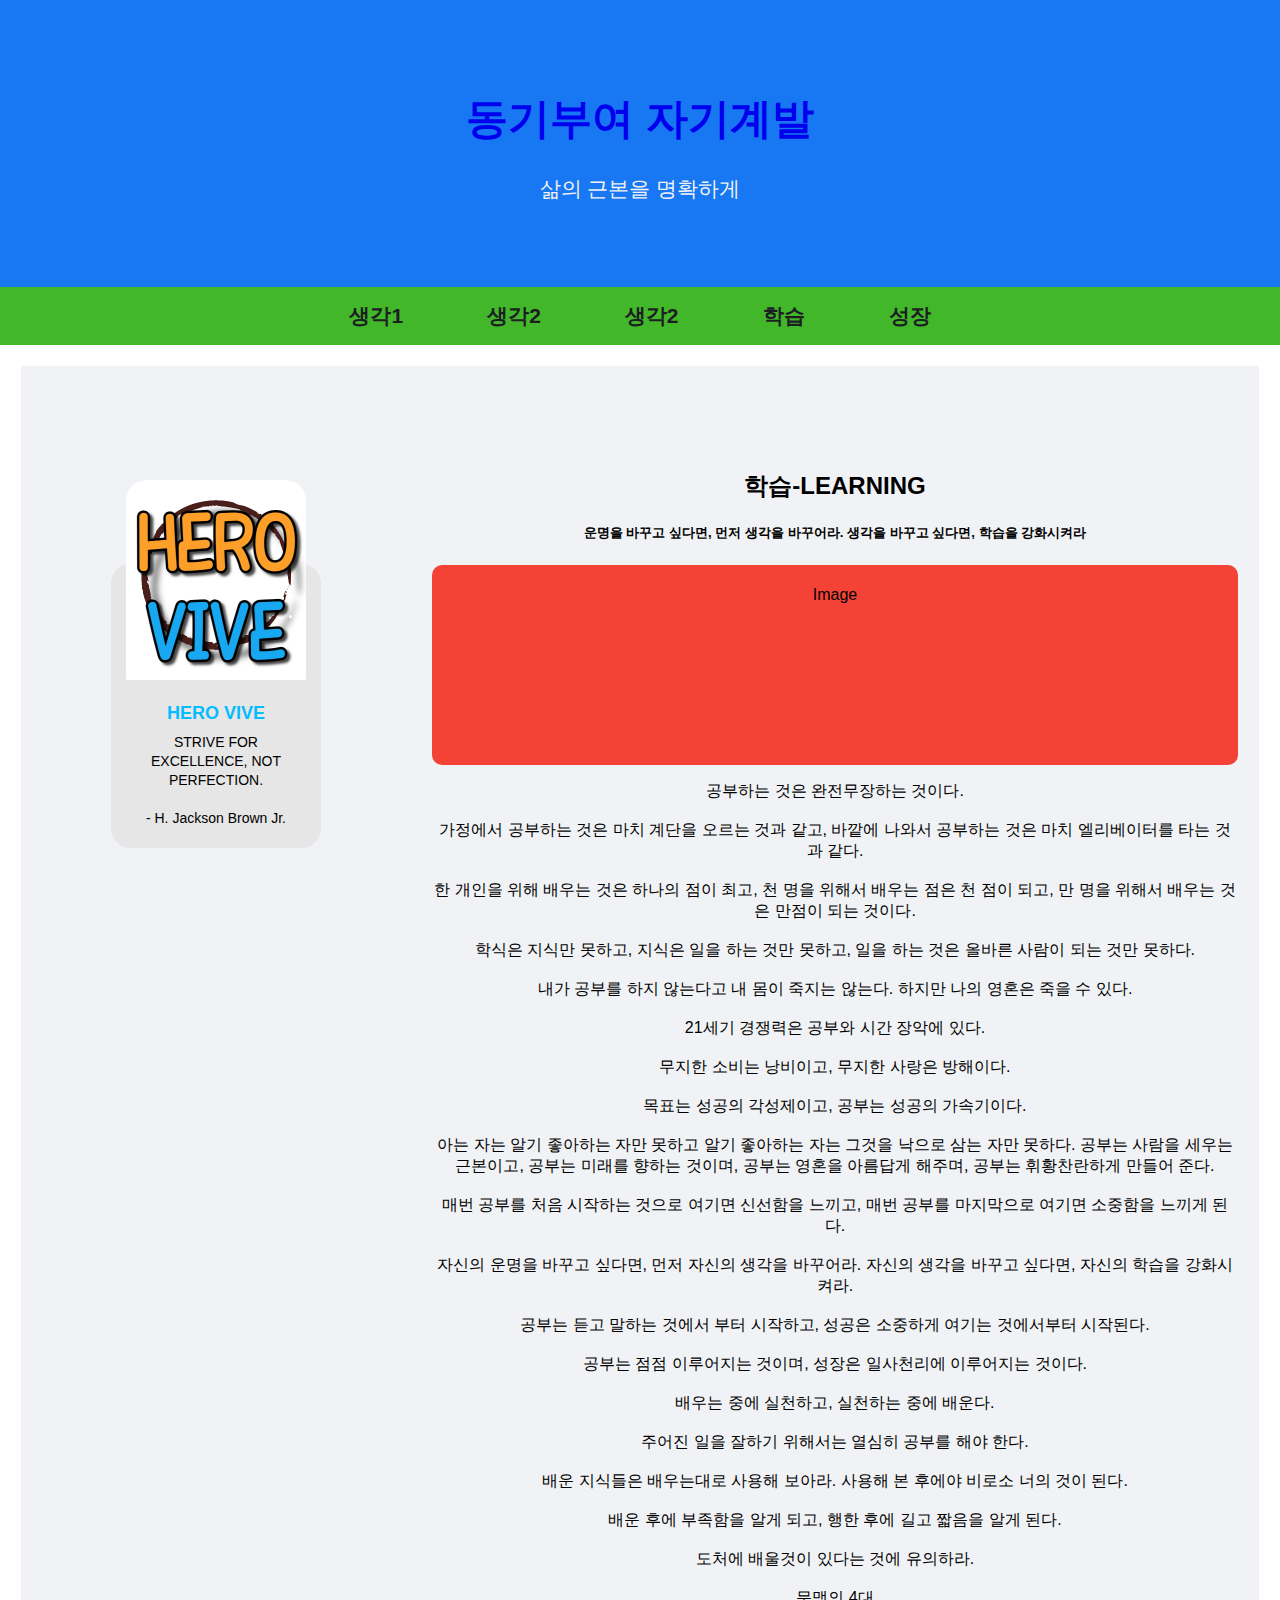
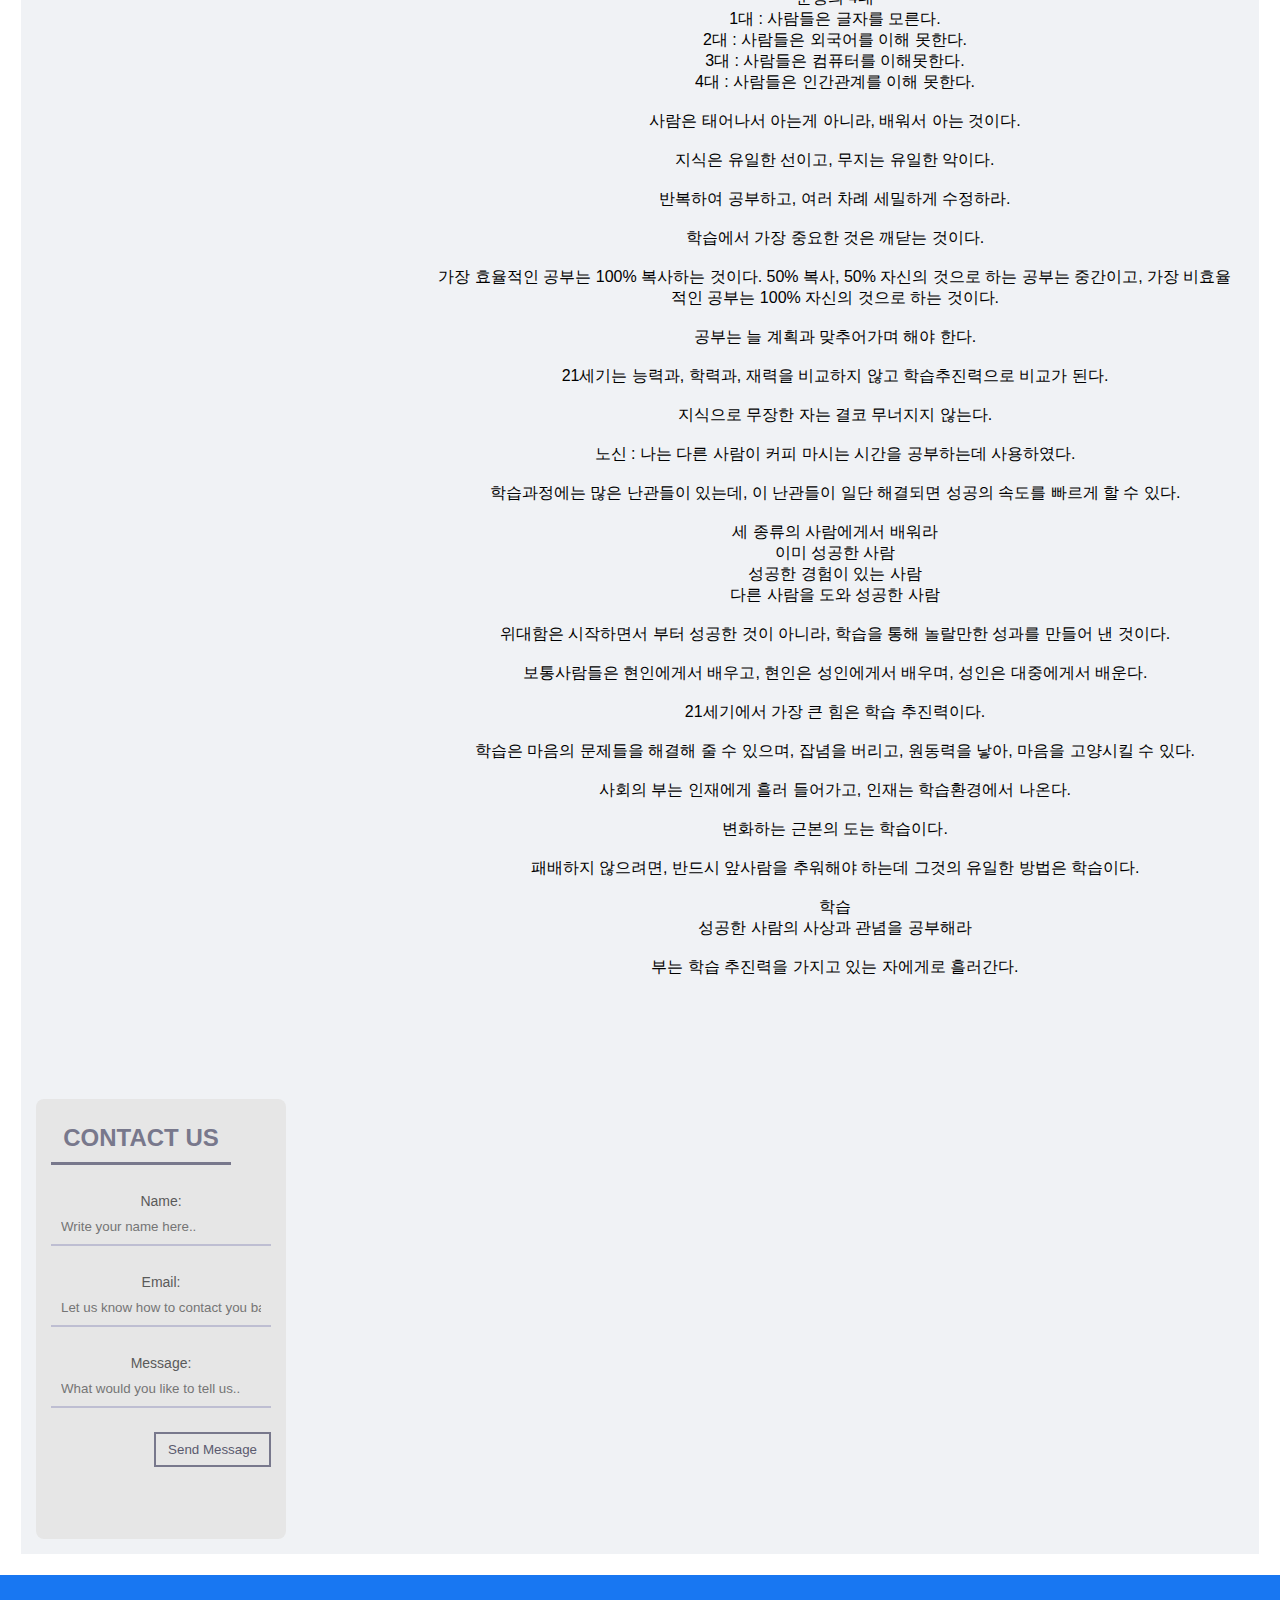
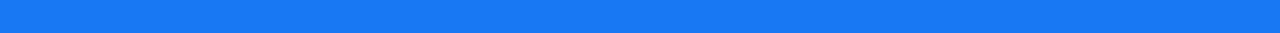
<file: 2_learning.html>
<!DOCTYPE html>
<html lang="ko">

<head>
    <meta charset="UTF-8">
    <meta http-equiv="X-UA-Compatible" content="IE=edge">
    <meta name="viewport" content="width=device-width, initial-scale=1.0">
    <title>Thinking, Learning, Growth</title>
    <link rel="stylesheet" href="mystyle.css">
</head>

<body>
    <div class="header">
        <h1><a href="index.html">동기부여 자기계발</a></h1>
        <p>삶의 근본을 명확하게</p>
    </div>

    <div class="navbar">
        <a href="1_thinking.html">생각1</a>
        <a href="1.1_thinking.html">생각2</a>
        <a href="1.2_thinking.html">생각2</a>
        <a href="2_learning.html">학습</a>
        <a href="3_growth.html">성장</a>
    </div>

    <div class="row">
        
        <div class="side">
            <div class="a-box">
                <div class="img-container">
                <div class="img-inner">
                    <div class="inner-skew">
                    <img src="logo-image.jpg" alt="logo">
                    </div>
                </div>
                </div>
                <div class="text-container">
                <h3>HERO VIVE</h3>
                <div>
                    STRIVE FOR EXCELLENCE, NOT PERFECTION.
                    <br><br>- H. Jackson Brown Jr.
                </div>
                </div>
            </div>
        </div>

        <div class="main">
          <h2>학습-LEARNING</h2>

          <h5>운명을 바꾸고 싶다면, 먼저 생각을 바꾸어라. 생각을 바꾸고 싶다면, 학습을 강화시켜라</h5>
          <div class="fakeimg" style="height:200px;">Image</div>
           <p>공부하는 것은 완전무장하는 것이다.<br><br>가정에서 공부하는 것은 마치 계단을 오르는 것과 같고, 바깥에 나와서 공부하는 것은 마치 엘리베이터를 타는 것과 같다. <br><br> 한 개인을 위해 배우는 것은 하나의 점이 최고, 천 명을 위해서 배우는 점은 천 점이 되고, 만 명을 위해서 배우는 것은 만점이 되는 것이다. <br><br> 학식은 지식만 못하고, 지식은 일을 하는 것만 못하고, 일을 하는 것은 올바른 사람이 되는 것만 못하다.<br><br> 내가 공부를 하지 않는다고 내 몸이 죽지는 않는다. 하지만 나의 영혼은 죽을 수 있다.<br><br>21세기 경쟁력은 공부와 시간 장악에 있다. <br><br>무지한 소비는 낭비이고, 무지한 사랑은 방해이다.<br><br> 목표는 성공의 각성제이고, 공부는 성공의 가속기이다. <br><br>아는 자는 알기 좋아하는 자만 못하고 알기 좋아하는 자는 그것을 낙으로 삼는 자만 못하다. 공부는 사람을 세우는 근본이고, 공부는 미래를 향하는 것이며, 공부는 영혼을 아름답게 해주며, 공부는 휘황찬란하게 만들어 준다. <br><br>매번 공부를 처음 시작하는 것으로 여기면 신선함을 느끼고, 매번 공부를 마지막으로 여기면 소중함을 느끼게 된다.<br><br>자신의 운명을 바꾸고 싶다면, 먼저 자신의 생각을 바꾸어라. 자신의 생각을 바꾸고 싶다면, 자신의 학습을 강화시켜라.<br><br>공부는 듣고 말하는 것에서 부터 시작하고, 성공은 소중하게 여기는 것에서부터 시작된다. <br><br>공부는 점점 이루어지는 것이며, 성장은 일사천리에 이루어지는 것이다. <br><br>배우는 중에 실천하고, 실천하는 중에 배운다. <br><br>주어진 일을 잘하기 위해서는 열심히 공부를 해야 한다. <br><br>배운 지식들은 배우는대로 사용해 보아라. 사용해 본 후에야 비로소 너의 것이 된다. <br><br>배운 후에 부족함을 알게 되고, 행한 후에 길고 짧음을 알게 된다. <br><br>도처에 배울것이 있다는 것에 유의하라. <br><br> 문맹의 4대<br> 1대 : 사람들은 글자를 모른다.<br>2대 : 사람들은 외국어를 이해 못한다. <br>3대 : 사람들은 컴퓨터를 이해못한다. <br> 4대 : 사람들은 인간관계를 이해 못한다. <br><br> 사람은 태어나서 아는게 아니라, 배워서 아는 것이다. <br><br> 지식은 유일한 선이고, 무지는 유일한 악이다. <br><br>반복하여 공부하고, 여러 차례 세밀하게 수정하라. <br><br> 학습에서 가장 중요한 것은 깨닫는 것이다. <br><br> 가장 효율적인 공부는 100% 복사하는 것이다. 50% 복사, 50% 자신의 것으로 하는 공부는 중간이고, 가장 비효율적인 공부는 100% 자신의 것으로 하는 것이다. <br><br>공부는 늘 계획과 맞추어가며 해야 한다. <br><br> 21세기는 능력과, 학력과, 재력을 비교하지 않고 학습추진력으로 비교가 된다. <br><br>지식으로 무장한 자는 결코 무너지지 않는다. <br><br> 노신 : 나는 다른 사람이 커피 마시는 시간을 공부하는데 사용하였다. <br><br>학습과정에는 많은 난관들이 있는데, 이 난관들이 일단 해결되면 성공의 속도를 빠르게 할 수 있다. <br><br> 세 종류의 사람에게서 배워라 <br>이미 성공한 사람 <br>성공한 경험이 있는 사람 <br> 다른 사람을 도와 성공한 사람 <br><br> 위대함은 시작하면서 부터 성공한 것이 아니라, 학습을 통해 놀랄만한 성과를 만들어 낸 것이다. <br><br> 보통사람들은 현인에게서 배우고, 현인은 성인에게서 배우며, 성인은 대중에게서 배운다. <br><br> 21세기에서 가장 큰 힘은 학습 추진력이다. <br><br> 학습은 마음의 문제들을 해결해 줄 수 있으며, 잡념을 버리고, 원동력을 낳아, 마음을 고양시킬 수 있다. <br><br> 사회의 부는 인재에게 흘러 들어가고, 인재는 학습환경에서 나온다. <br><br> 변화하는 근본의 도는 학습이다. <br><br> 패배하지 않으려면, 반드시 앞사람을 추워해야 하는데 그것의 유일한 방법은 학습이다. <br><br>학습<br>성공한 사람의 사상과 관념을 공부해라 <br><br> 부는 학습 추진력을 가지고 있는 자에게로 흘러간다. </p>
        </div>


        <div class="side">
            <form class="form">
              <h2 class=form_h2>CONTACT US</h2>
              <p type="Name:"><input class="form_input" placeholder="Write your name here.."></input></p>
              <p type="Email:"><input class="form_input" placeholder="Let us know how to contact you back.."></input></p>
              <p type="Message:"><input class="form_input" placeholder="What would you like to tell us.."></input></p>
              <button>Send Message</button>
              
            </form>
          </div>
    </div>

    <div class="footer">
        <p></p>
    </div>


</body>
</html>
</file>
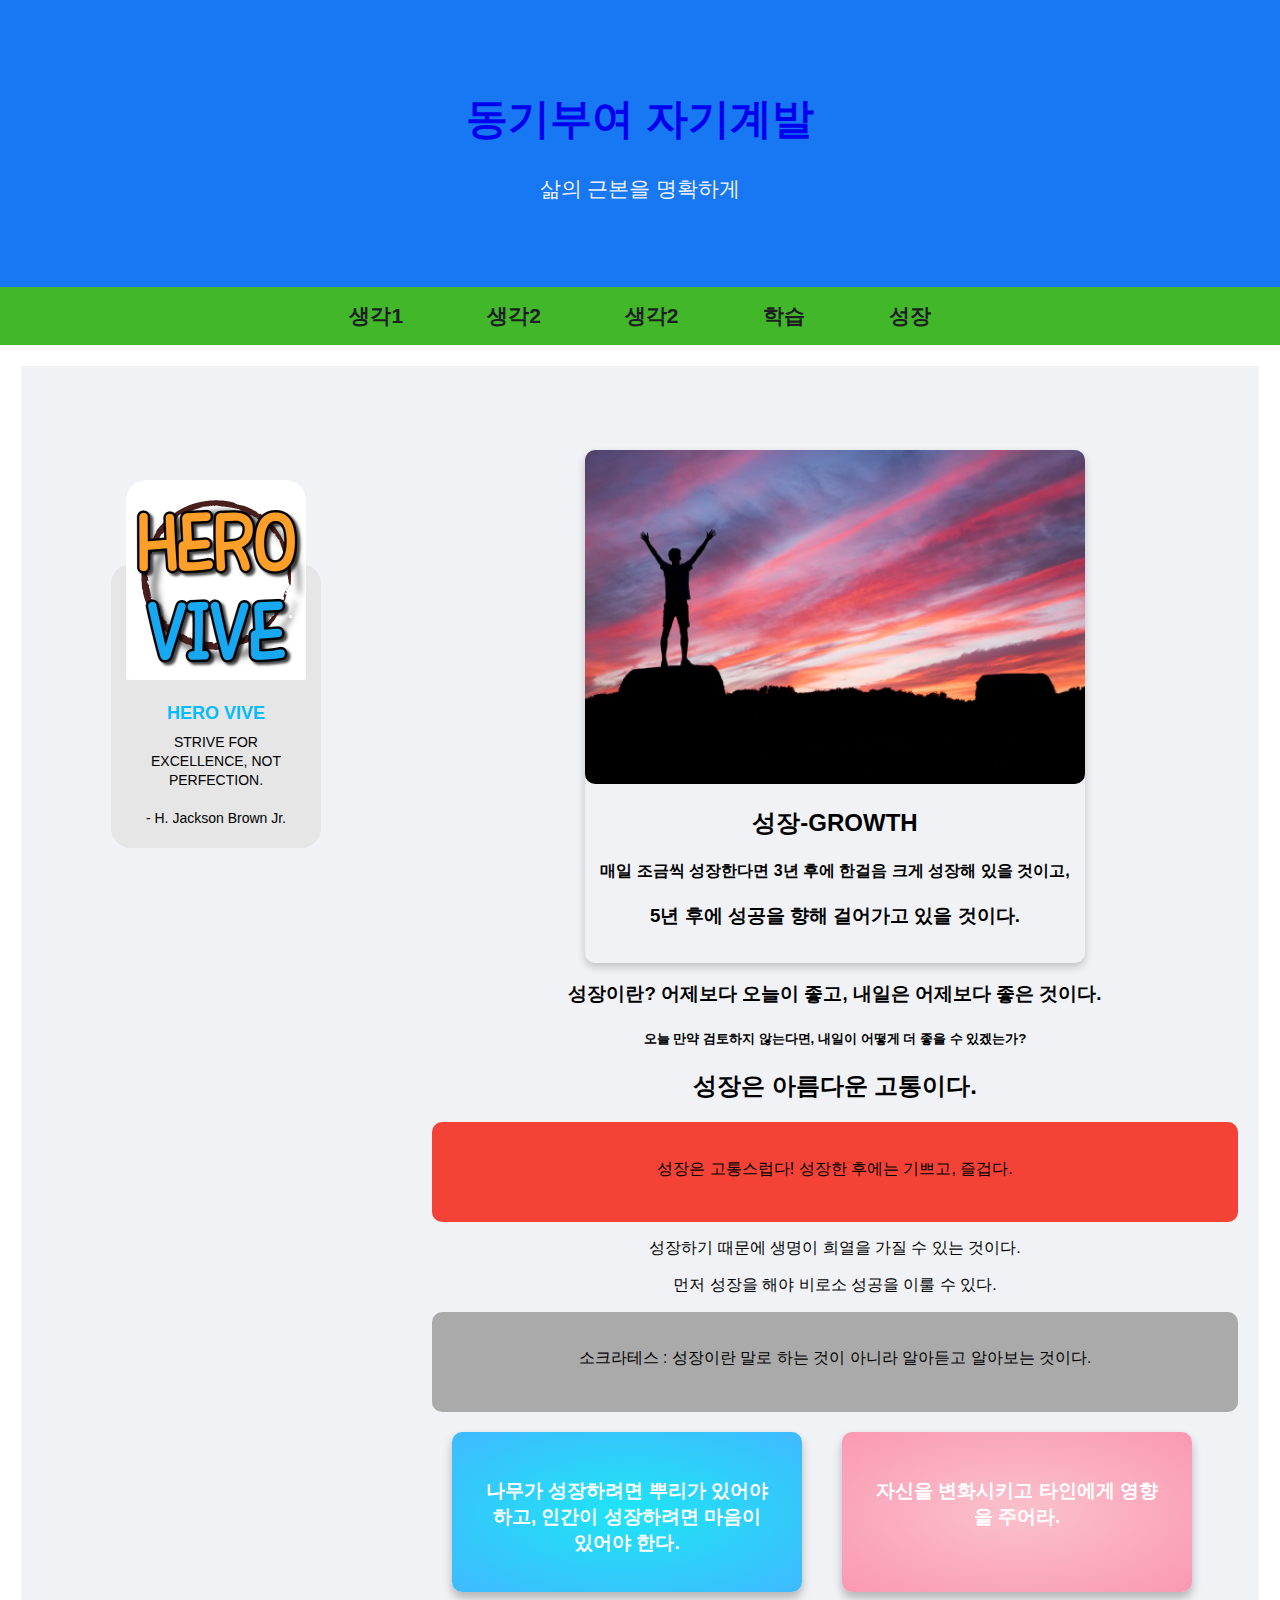
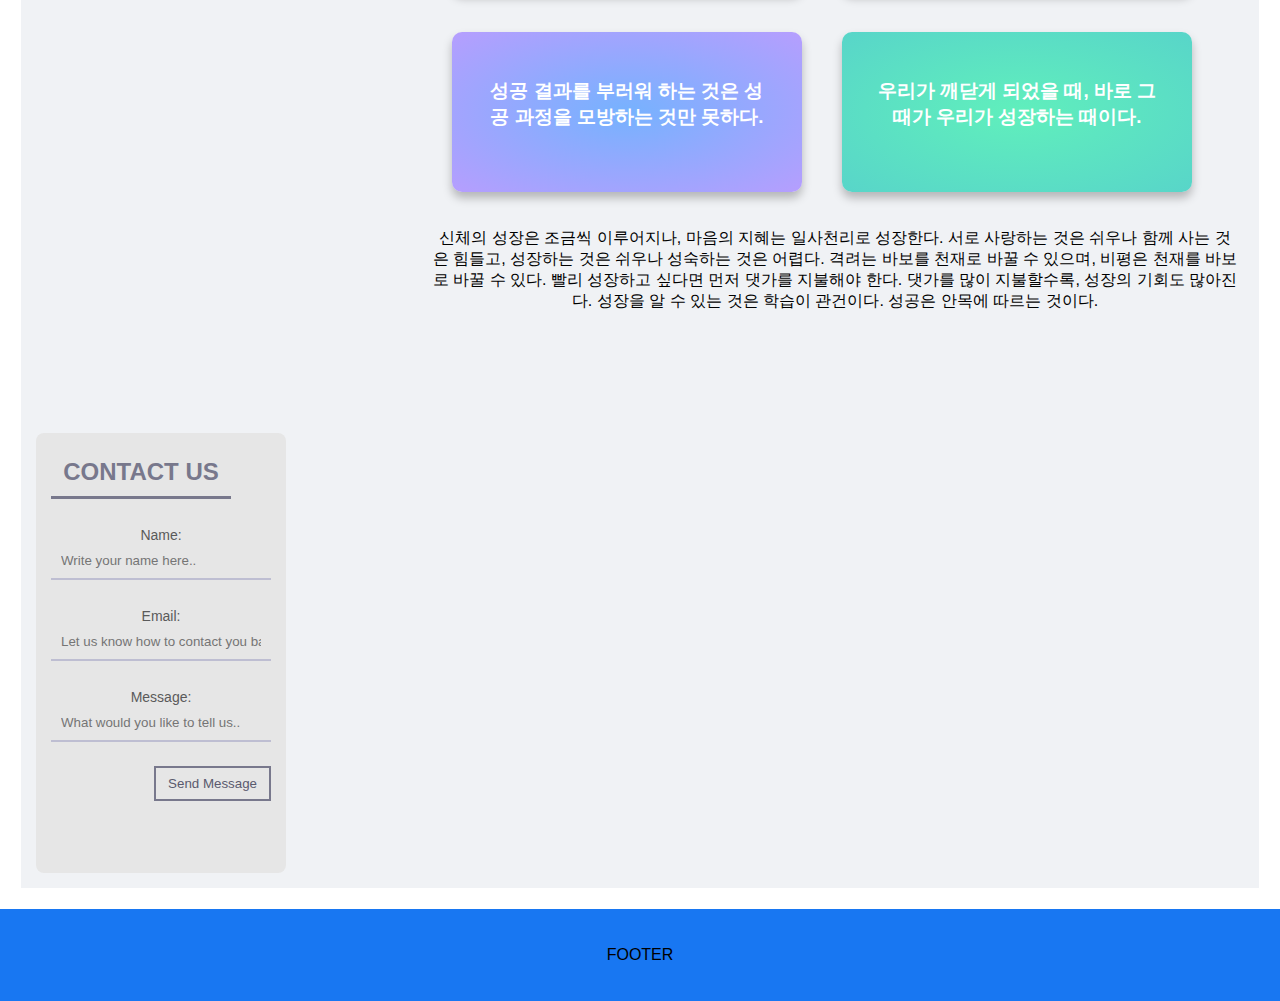
<file: 3_growth.html>
<!DOCTYPE html>
<html lang="ko">

<head>
    <meta charset="UTF-8">
    <meta http-equiv="X-UA-Compatible" content="IE=edge">
    <meta name="viewport" content="width=device-width, initial-scale=1.0">
    <title>Thinking, Learning, Growth</title>
    <link rel="stylesheet" href="mystyle.css">
</head>

<body>
    <div class="header">
        <h1><a href="index.html">동기부여 자기계발</a></h1>
        <p>삶의 근본을 명확하게</p>
    </div>

    <div class="navbar">
        <a href="1_thinking.html">생각1</a>
        <a href="1.1_thinking.html">생각2</a>
        <a href="1.2_thinking.html">생각2</a>
        <a href="2_learning.html">학습</a>
        <a href="3_growth.html">성장</a>
    </div>

    <div class="row">
        
        <div class="side">
            <div class="a-box">
                <div class="img-container">
                <div class="img-inner">
                    <div class="inner-skew">
                    <img src="logo-image.jpg" alt="logo">
                    </div>
                </div>
                </div>
                <div class="text-container">
                <h3>HERO VIVE</h3>
                <div>
                    STRIVE FOR EXCELLENCE, NOT PERFECTION.
                    <br><br>- H. Jackson Brown Jr.
                </div>
                </div>
            </div>
        </div>

        <div class="main">
            <div class="card" style="width: 500px;">
                <img src="growth.jpg" class="card-img-top" alt="grwoth">
                <div class="card-body">
                    <h2 class="card-title">성장-GROWTH</h2>
                    <h4 class="cardcard_text">매일 조금씩 성장한다면 3년 후에 한걸음 크게 성장해 있을 것이고,</h4> <h3> 5년 후에 성공을 향해 걸어가고 있을 것이다.</h3>
                </div>
            </div>

                <h3>성장이란? 어제보다 오늘이 좋고, 내일은 어제보다 좋은 것이다.<h3>
                <h5>오늘 만약 검토하지 않는다면, 내일이 어떻게 더 좋을 수 있겠는가?</h5>
                <h2>성장은 아름다운 고통이다.</h2>   
         
            <div class="fakeimg">
                <p>성장은 고통스럽다! 성장한 후에는 기쁘고, 즐겁다.</p>
            </div>

                <p>성장하기 때문에 생명이 희열을 가질 수 있는 것이다.</p> 
                <p>먼저 성장을 해야 비로소 성공을 이룰 수 있다.</p>

            <div class="fakeimg2">
                <p>소크라테스 : 성장이란 말로 하는 것이 아니라 알아듣고 알아보는 것이다.</p>
            </div>

            <div class="cards">
                <div class="card0 card-1">
                    <h3 class="card_text">나무가 성장하려면 뿌리가 있어야 하고, 인간이 성장하려면 마음이 있어야 한다.</h3>
                </div> 
                
                <div class="card0 card-2">
                    <h3 class="card_text">자신을 변화시키고 타인에게 영향을 주어라.</h3>
                </div> 
                
                <div class="card0 card-3">
                    <h3 class="card_text">성공 결과를 부러워 하는 것은 성공 과정을 모방하는 것만 못하다.</h3>
                </div> 
        
                <div class="card0 card-4">
                    <h3 class="card_text">우리가 깨닫게 되었을 때, 바로 그 때가 우리가 성장하는 때이다.</h3>
                </div> 
            </div>
    
                    <p>신체의 성장은 조금씩 이루어지나, 마음의 지혜는 일사천리로 성장한다. 서로 사랑하는 것은 쉬우나 함께 사는 것은 힘들고, 성장하는 것은 쉬우나 성숙하는 것은 어렵다. 격려는 바보를 천재로 바꿀 수 있으며, 비평은 천재를 바보로 바꿀 수 있다. 빨리 성장하고 싶다면 먼저 댓가를 지불해야 한다. 댓가를 많이 지불할수록, 성장의 기회도 많아진다. 성장을 알 수 있는 것은 학습이 관건이다. 성공은 안목에 따르는 것이다.</p>
        </div>

        <div class="side">
            <form class="form">
              <h2 class=form_h2>CONTACT US</h2>
              <p type="Name:"><input class="form_input" placeholder="Write your name here.."></input></p>
              <p type="Email:"><input class="form_input" placeholder="Let us know how to contact you back.."></input></p>
              <p type="Message:"><input class="form_input" placeholder="What would you like to tell us.."></input></p>
              <button>Send Message</button>
              
            </form>
          </div>

    </div>

    <div class="footer">
        <p>FOOTER</p>
    </div>


</body>
</html>
</file>
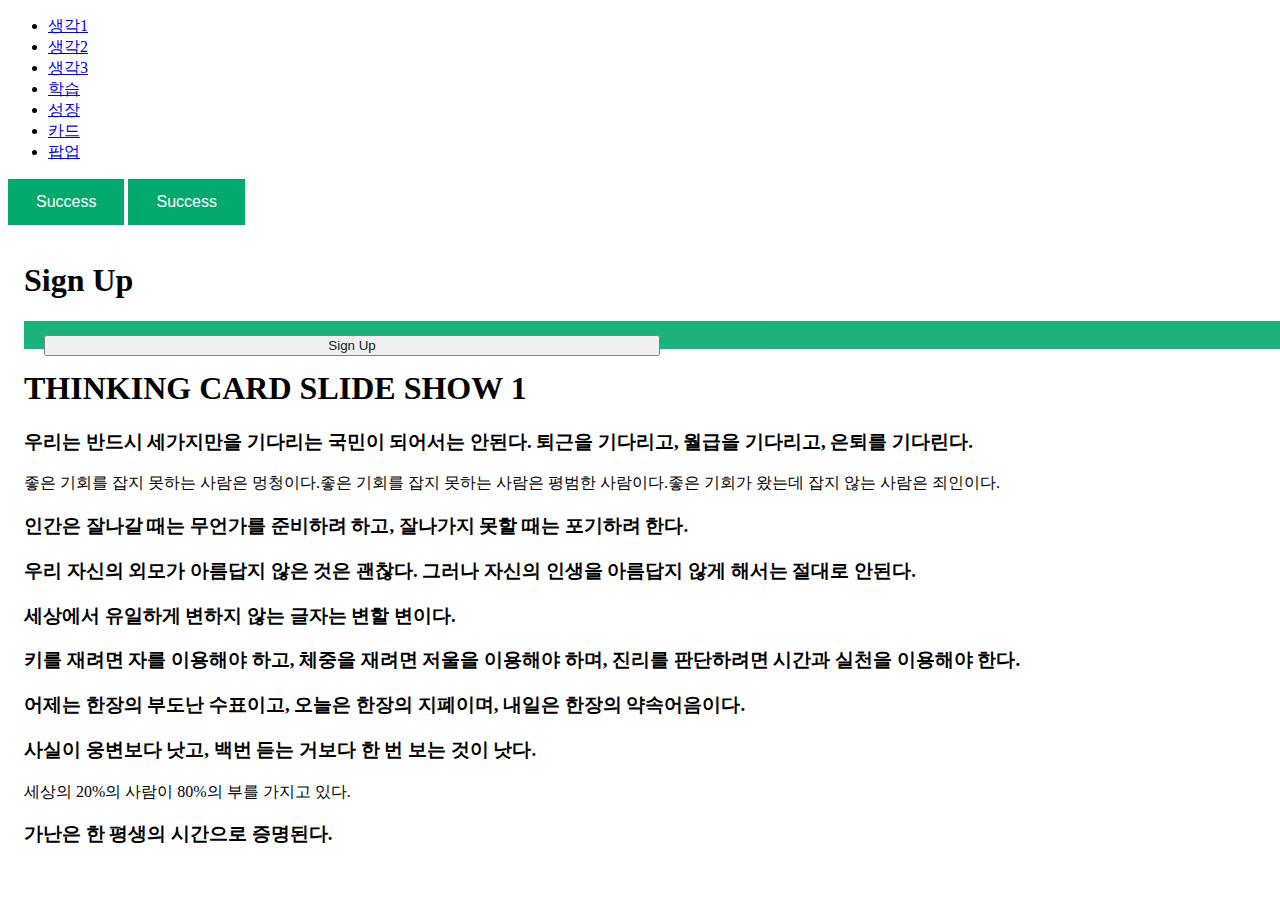
<file: 4_cardslide1.html>
<!DOCTYPE html>
<html lang="en">
<head>
        <meta charset="UTF-8">
        <meta http-equiv="X-UA-Compatible" content="IE=edge">
        <meta name="viewport" content="width=device-width, initial-scale=1.0">
        <title>Thinking Card Slide</title>
        <link rel="stylesheet" href="mystyle_1.css">
</head>
<body>
        <nav>
                <ul>
                    <li><a href="1_thinking.html">생각1</a></li>
                    <li><a href="1.1_thinking.html">생각2</a></li>
                    <li><a href="1.2_thinking.html">생각3</a></li>
                    <li><a href="2_learning.html">학습</a></li>
                    <li><a href="3_growth.html">성장</a></li>
                    <li><a href="4_cardslide1.html">카드</a></li>
                    <li><a href="5_popup1.html">팝업</a></li>
                </ul>
        </nav>

        <button class="btn success">Success</button>
        <button class="btn success">Success</button>

        <div class="container">
                <h1>Sign Up</h1>

        <div class="button">
                <button type="submit" class="signupbtn">Sign Up</button>
        </div>
        <div>      
                <h1>THINKING CARD SLIDE SHOW 1</h1>
              
           
                                <h3>우리는 반드시 세가지만을 기다리는 국민이 되어서는 안된다. 퇴근을 기다리고, 월급을 기다리고, 은퇴를 기다린다. </h3>
               
                                        좋은 기회를 잡지 못하는 사람은 멍청이다.좋은 기회를 잡지 못하는 사람은 평범한 사람이다.좋은 기회가 왔는데 잡지 않는 사람은 죄인이다.
          
                                <h3> 인간은 잘나갈 때는 무언가를 준비하려 하고, 잘나가지 못할 때는 포기하려 한다.
                                </h3>
                   
                                <h3>우리 자신의 외모가 아름답지 않은 것은 괜찮다. 그러나 자신의 인생을 아름답지 않게 해서는 절대로 안된다.</h3>
                     
                                <h3>세상에서 유일하게 변하지 않는 글자는 변할 변이다.  </h3>
                    
                                <h3>키를 재려면 자를 이용해야 하고, 체중을 재려면 저울을 이용해야 하며, 진리를 판단하려면 시간과 실천을 이용해야 한다.
                                </h3>
                      
                                <h3>  어제는 한장의 부도난 수표이고, 오늘은 한장의 지폐이며, 내일은 한장의 약속어음이다. </h3>
                  
                                <h3>사실이 웅변보다 낫고, 백번 듣는 거보다 한 번 보는 것이 낫다.  </h3>
                      
                                        세상의 20%의 사람이 80%의 부를 가지고 있다.  </h3>
              
                                <h3>가난은 한 평생의 시간으로 증명된다.  </h3>
      
    
    
        
      
    
        
    
    
        
</body>
</html>
</file>
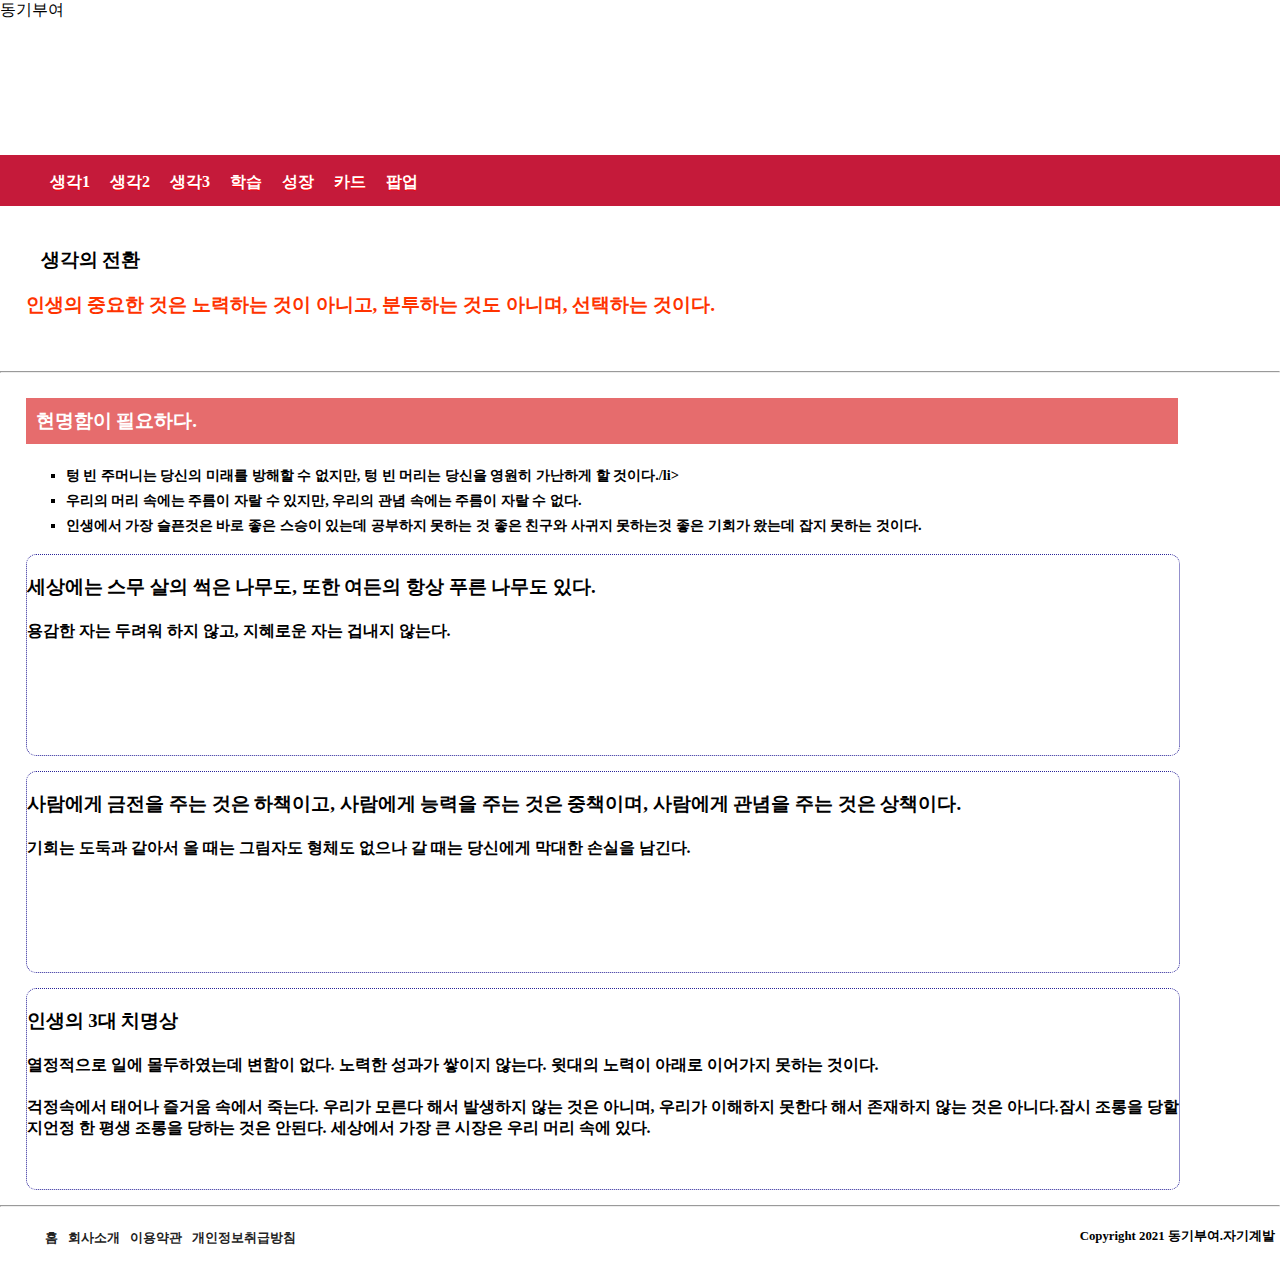
<file: 6_gridlayout.html>
<!DOCTYPE html>
<html lang="ko">
<head>
    <meta charset="UTF-8">
    <meta http-equiv="X-UA-Compatible" content="IE=edge">
    <meta name="viewport" content="width=device-width, initial-scale=1.0">
    <title>Thinking Grid Layout</title>
    <link rel="stylesheet" href="mystyle_2.css">
</head>
<body>
    <div id="warpper">
        <header id="topbanner">동기부여</header>
        <nav>
            <ul>
                <li><a href="1_thinking.html">생각1</a></li>
                <li><a href="1.1_thinking.html">생각2</a></li>
                <li><a href="1.2_thinking.html">생각3</a></li>
                <li><a href="2_learning.html">학습</a></li>
                <li><a href="3_growth.html">성장</a></li>
                <li><a href="4_cardslide1.html">카드</a></li>
                <li><a href="5_popup1.html">팝업</a></li>
            </ul>

           
        </nav>
        <div id="shop">
            
        </div>
        <div id="intro">
            <h3>생각의 전환</h3>
            <p>인생의 중요한 것은 노력하는 것이 아니고, 분투하는 것도 아니며, 선택하는 것이다.</p>
        </div>
        <hr>
        <div id="customer">
            <h3>현명함이 필요하다.</h3>
            <ul id="contact">
                <li><b>텅 빈 주머니는 당신의 미래를 방해할 수 없지만, 텅 빈 머리는 당신을 영원히 가난하게 할 것이다./li>
                <li><b>우리의 머리 속에는 주름이 자랄 수 있지만, 우리의 관념 속에는 주름이 자랄 수 없다. </li>
                <li><b>인생에서 가장 슬픈것은 바로 좋은 스승이 있는데 공부하지 못하는 것 좋은 친구와 사귀지 못하는것 좋은 기회가 왔는데 잡지 못하는 것이다.</li>
            </ul>
        </div>
        <div id="choice1" class="sub">
            <div class="heading">
            <h3>세상에는 스무 살의 썩은 나무도, 또한 여든의 항상 푸른 나무도 있다.</h3>
            <h4>용감한 자는 두려워 하지 않고, 지혜로운 자는 겁내지 않는다.</h4>
        </div>
        </div>
        <div id="choice2"class="sub">
            <div class="heading">
            <h3>사람에게 금전을 주는 것은 하책이고, 사람에게 능력을 주는 것은 중책이며, 사람에게 관념을 주는 것은 상책이다. </h3>
            <h4>기회는 도둑과 같아서 올 때는 그림자도 형체도 없으나 갈 때는 당신에게 막대한 손실을 남긴다. </h4>
        </div>
        </div>
        <div id="choice3"class="sub">
            <div class="heading">
            <h3>인생의 3대 치명상</h3>
            <h4>열정적으로 일에 몰두하였는데 변함이 없다. 노력한 성과가 쌓이지 않는다.
                윗대의 노력이 아래로 이어가지 못하는 것이다. </h4>
        </div>
        <p>걱정속에서 태어나 즐거움 속에서 죽는다. 우리가 모른다 해서 발생하지 않는 것은 아니며, 우리가 이해하지 못한다 해서 존재하지 않는 것은 아니다.잠시 조롱을 당할지언정 한 평생 조롱을 당하는 것은 안된다. 세상에서 가장 큰 시장은 우리 머리 속에 있다.   </p>
        </div>
        <hr> 
        <footer>
            <ul>
                <li><a href="#">홈</a></li>
                <li><a href="#">회사소개</a></li>
                <li><a href="#">이용약관</a></li>
                <li><a href="#">개인정보취급방침</a></li>
            </ul>
            <p>Copyright 2021 동기부여.자기계발</p>
        </footer>
    </div>

   
</body>
</html>
</file>
<file: mystyle.css>
* {
    box-sizing: border-box;
    
}

.whitebox {
    padding: 30px;
    color: #999999;
    background-color: #FFFFFF;
}

.block {
    display: inline;
    float: left;
    width: 220px;
    margin: 0 30px 0 0;
    padding: 0;
}

.last {
    margin-right: 0;
}

.strong {
    float: left;
    margin: 8px 0 0 10px;
    padding: 0;
    font-size: 22px;
    font-weight: normal;
    color: #4A4A4A;
    background-color: #FFF;
}

.p {
    display: block;
    margin: 0;
    padding: 10px 0 0 0;
    clear: both;
    line-height: 1.6em;
}

.spacer {
    clear: both;
    padding: 8px 0;
    line-height: normal;
}

.portfolio {
    display: block;
    position: relative;
    margin: 0 auto 1px;
    padding: 10px 0;
    width: 100%;
    border-top: 1px solid #999999;
    border-bottom: 1px solid #999999;
}
.fl_left, .imgl {
    float: left;
}
.portfolio .fl_right {
    display: block;
    float: right;
    width: 500px;
}
.clear {
    clear: both;
}
.a-box {
    display: inline-block;
    width: 210px;
    text-align: center;
  }
  
.img-container {
      height: 230px;
      width: 210px;
      overflow: hidden;
      border-radius: 0px 0px 20px 20px;
      display: inline-block;
  }
  
.img-container img {
      height: 250px;
      margin: -30px 0px 0px -35px;
  }
  
.inner-skew {
      display: inline-block;
      border-radius: 20px;
      overflow: hidden;
      padding: 0px;
      font-size: 0px;
      margin: 30px 0px 0px 0px;
      background: #e6e6e6;
      height: 250px;
      width: 180px;
  }
  
  .text-container {
    padding: 120px 20px 20px 20px;
    border-radius: 20px;
    background: #e6e6e6;
    margin: -120px 0px 0px 0px;
    line-height: 19px;
    font-size: 14px;
  }
  
  .text-container h3 {
    margin: 20px 0px 10px 0px;
    color: #04bcff;
    font-size: 18px;
  }

body {
    font-family: 맑은고딕;
    margin: auto;
    text-align: center;
    font-family: arial;
}

.header {
    padding: 63px;
    text-align: center;
    background: #1877f2;
    color: #f0f2f5;
    font-size: 21px;
    
}

.header h1 {
    font-size: 42px;
    
}  

.header a {
    text-decoration: none;
}

.navbar {
    overflow: hidden;
    background-color: #42b72a;
    position: sticky;
    position: -webkit-sticky;
    top: 21px;
    display: flex;
    justify-content: center;
    align-items: center;

}

.navbar a {
    display: block;
    color: #1c1e21;
    text-align: center;
    padding: 15px 42px;
    font-size: 21px;
    text-decoration: none;
    font-weight: bold;
}

.navbar a:hover {
    background-color: #ea4335;
    color: #fbbc05;
}

.row {  
    float: none;
    display: flex;
    flex-wrap: wrap;
    padding: 21px
}


.side {
    width: 24%;
    flex: 21%;
    background-color: #f0f2f5;
    padding: 15px;
    padding-top: 84px;
}
  

.main {   
    flex: 58%;
    background-color: #f0f2f5;
    padding: 21px;
    padding-top:84px;
}

.card {
    box-shadow: 0 4px 8px 0 rgba(0, 0, 0, 0.2);
    max-width: 500px;
    margin: auto;
    text-align: center;
    font-family: arial;
    border-radius: 10px;
    padding-bottom: 15px;
}

.card-img-top {
    width: 100%;
    border-radius: 10px;
}




.footer {
    padding: 21px;
    text-align: center;
    background: #1877f2;
}

.footer-container {
    display: table;
    width: 100%;
}
.footer_colum {
    display: table-cell;
    padding: 16px;
}

.footer_row {
    display: table-row;
}


.fakeimg {
    background-color: #f44336;
    width: 100%;
    padding: 21px;
    text-align: center;
    height :100px;
    border-radius: 10px;
}    

.fakeimg2 {
    background-color: #aaa;
    width: 100%;
    padding: 20px;
    text-align: center;
    height :100px;
    border-radius: 10px;
}

.fakeimg3 {
    background-color: #fbbc05;
    width: 100%;
    padding: 21px;
    height :200px;
    text-align: center;
}    

.cards {
    display: flex;
    flex-wrap: wrap;
    
}

.card0 {
    margin: 20px;
    padding: 20px;
    width: 350px;
    min-height: 150px;
    display: grid;
    grid-template-rows: 20px 50px 1fr 50px;
    border-radius: 10px;
    box-shadow: 0px 6px 10px rgba(0, 0, 0, 0.25);
    
}

.card_text {
    font-weight: bold;
    color: #ffffff;
    padding: 8px 12px;
    width: 100%;
    
}  


.card-1 {
    background: radial-gradient(#1fe4f5, #3fbafe);
}

.card-2 {
    background: radial-gradient(#fbc1cc, #fa99b2);
}

.card-3 {
    background: radial-gradient(#76b2fe, #b69efe);
}

.card-4 {
    background: radial-gradient(#60efbc, #58d5c9);
}

mark{
    background-color: lime;
    font-weight: bold;
}

.accent {
    background-color: rgba(255, 0, 0, 0.2);
}

input[type="button"] {
    background-color: #1877E2;
    color: #fff;
    -webkit-border-radius :5px;
    -moz-border-radius : 5px;
    border-radius: 5px;
    padding: 10px;
    border : none;
    transition: .2s;
}

input[type="button"]:hover {
    background-color: #166fe5;
    cursor: pointer;

}

.form {
    width:250px;
    height:440px;
    background:#e6e6e6;
    border-radius:8px;
    padding:15px 15px;
    max-width:calc(100vw - 40px);
    box-sizing:border-box;
    font-family:'Montserrat',sans-serif;
    position:relatives;
    
}

.form_h2 {
    margin:10px 0;
    padding-bottom:10px;
   
    width:180px;
    color:#78788c;
    border-bottom:
    3px solid #78788c
}
.form_input {
    width:100%;
    padding:10px;
    box-sizing:border-box;
    background:none;
    outline:none;
    resize:none;
    border:0;
    font-family:'Montserrat',sans-serif;
    transition:all .3s;
    border-bottom:2px solid #bebed2
}

.form_input:focus {
    border-bottom:2px 
    solid #78788c
}

.form p:before {
    content:attr(type);
    display:block;
    margin:28px 0 0;
    font-size:14px;
    color:#5a5a5a
}

button {
    float:right;
    padding:8px 12px;
    margin:8px 0 0;
    font-family:'Montserrat',sans-serif;
    border:2px solid #78788c;
    background:0;
    color:#5a5a6e;
    cursor:pointer;
    transition:all .3s
}

button:hover {
    background:#78788c;
    color:#fff
}

.box_1 {
    width: 183px;
    height: 183px;
    border: 1px solid black;
    text-align: center;
    padding: 10px;
    margin: 10px;
    margin-top: 42px;
    border-radius:5px;
    display: flex;
    float: left;
    position: static;
    align-items: center;

}

.box_group {
    display: relative;
}
</file>
<file: mystyle_1.css>
.btn {
    border: none;
    color: white;
    padding: 14px 28px;
    font-size: 16px;
    cursor: pointer;
  }
.success {background-color: #04AA6D;} /* Green */
.success:hover {background-color: #46a049;}

.container {
    padding: 16px;
  }
.signupbtn {
    float: left;
    width: 50%;
}

.button {
    background-color: #04AA6D;
    color: white;
    padding: 14px 20px;
    margin: 8px 0;
    border: none;
    cursor: pointer;
    width: 100%;
    opacity: 0.9;
}
</file>
<file: mystyle_2.css>
body {
    margin: 0; 
    padding: 0;
    font-family: "돋음";
    font-size:1em; 
    
    background-size:cover ;
}

a:link {
    text-decoration: none;
}

a img {
    border: 0;
}

#wrapper {
    margin:0 auto;
    width:90%;
    background:white;
    border:1px solid #css;
}

nav {
    width: 100%;
    height: 50px;
    background-color: #C51A3A;
    margin: 0;
    padding-top:1px;
}
nav ul{
    list-style: none;
    text-align: center;
}

nav ul li{
    float:left;
}

nav ul li a, nav ul li a:visited {
    padding: 15px 10px;
    font-weight: 600;
    color: white;
    text-shadow: 0 0.5px 0.5px red;
}

nav li a:hover {
    color: red;
    background-color: white;
    text-shadow: 0 0.5px 1px white;
    border-radius: 10px 10px 0 0;
}    

#shop {
    text-align: center;
    width: 100%;
}

#shop img{
    width: 100%;

}

#intro {
    width:100%;
    padding:2%;

}
#intro h3 {
    font-weight:600;
    margin: 15px;
}

#intro p {
    font-size: 1.2em;
    font-weight: 600;
    font-family: "바탕";
    color:#F30;

}

hr {
    clear:both;
    visivility:hidden;
}

#customer {
    width: 90%;
    margin: 2%;
    margin-bottom: 15px;

}
#customer h3{
    padding: 10px;
    background-color: #e66c6d;
    color: #fff;

}
#customer ul{
    list-style:square;

}
#customer ul li {
    font-size: 0.9em;
    line-height:25px;
}
.sub {
    width: 90%;
    height: 200px;
    border:1px dotted #2a2399;
    border-radius: 10px;
    margin-left:2%;
    margin-bottom: 15px;
}

#choice1{
  
    background-size: contain;
}
#choice2{
  
    background-size: contain;
}
#choice3{
  
    background-size: contain;

}

.sub hgroup {
    width: 95%;
    background-color: rgba(255, 255, 255, .6);
    margin-top: 120px;
    text-align:right;
}

.sub hgroup h3 {
    color: #936;
    font-weight: 600;
    font-family: "바탕";
    font-size: 1.5em;

}

.sub hgroup h4 {
    color: #06F;
    font-weight: 600;
    font-family: "바탕";
    font-size: 1em;

}

footer {
    width: 100%;
    height: 50px;
    border-top:1px; solid #ccc;

}
footer ul {
    list-style:none;
    margin: 0;

}

footer ul li a {
    float: left;
    font-size: 0.8em;
    padding: 15px 5px;
    color : #222;
}

footer p {

    float: right;
    padding-right: 5px;
    text-align:left;
    font-size: 0.8em;
}
/*스마트폰*/
#topbanner {
    width: 100%;
    height: 155px;
    background-color: ;
    margin-bottom: 0;
}

/*태블릿*/
@media all and (min-width:768px) and (max-width:1024px) {
    #topbanner {
        width: 100%;
        height: 195px;
                background-size: auto;
        background-color: ;
        margin-bottom: 0;
    }
    #customer {
        width: 45%;
        margin-left: 2%;
        float: left;
    }
    #choice1 {
        width: 45%;
        margin-left: 2%;
        float: left;
    }
    #choice2 {
        width: 45%;
        margin-left: 2%;
        float: left;
    }
    #choice3 {
        width: 45%;
        margin-left: 2%;
        float: left;
    }
  
}
/*PC*/
@media all and (max-width:1024px) {
    #topbanner {
        width: 100%;
        height: 195px;
        background-size: auto;
        background-color: ;
        margin-bottom: 0;
    }
    #shop {
        clear:both;
        width: 40%;
        margin: 1.5%;
        float: left;
    }
    #intro {
        float:left;
        margin-top: 25px;
        width: 50%;
        padding: 10px;

    }
    #intro > h3{
        font-weight: 600;
        margin: 15px 0;

    }
    #intro p {
        font-size :1.2em;
        font-weight: 600;
        font-family: "바탕";
        color: #F30;

    }
    #customer {
        width: 23%;
        margin-left: 1.7%;
        float: left;
    }
    #choice1 {
        width: 23%;
        margin-left: 1.7%;
        float: left;
    }
    #choice2 {
        width: 23%;
        margin-left: 1.7%;
        float: left;
    }
    #choice3 {
        width: 23%;
        margin-left: 1.7%;
        float: left;
    }
}
</file>
